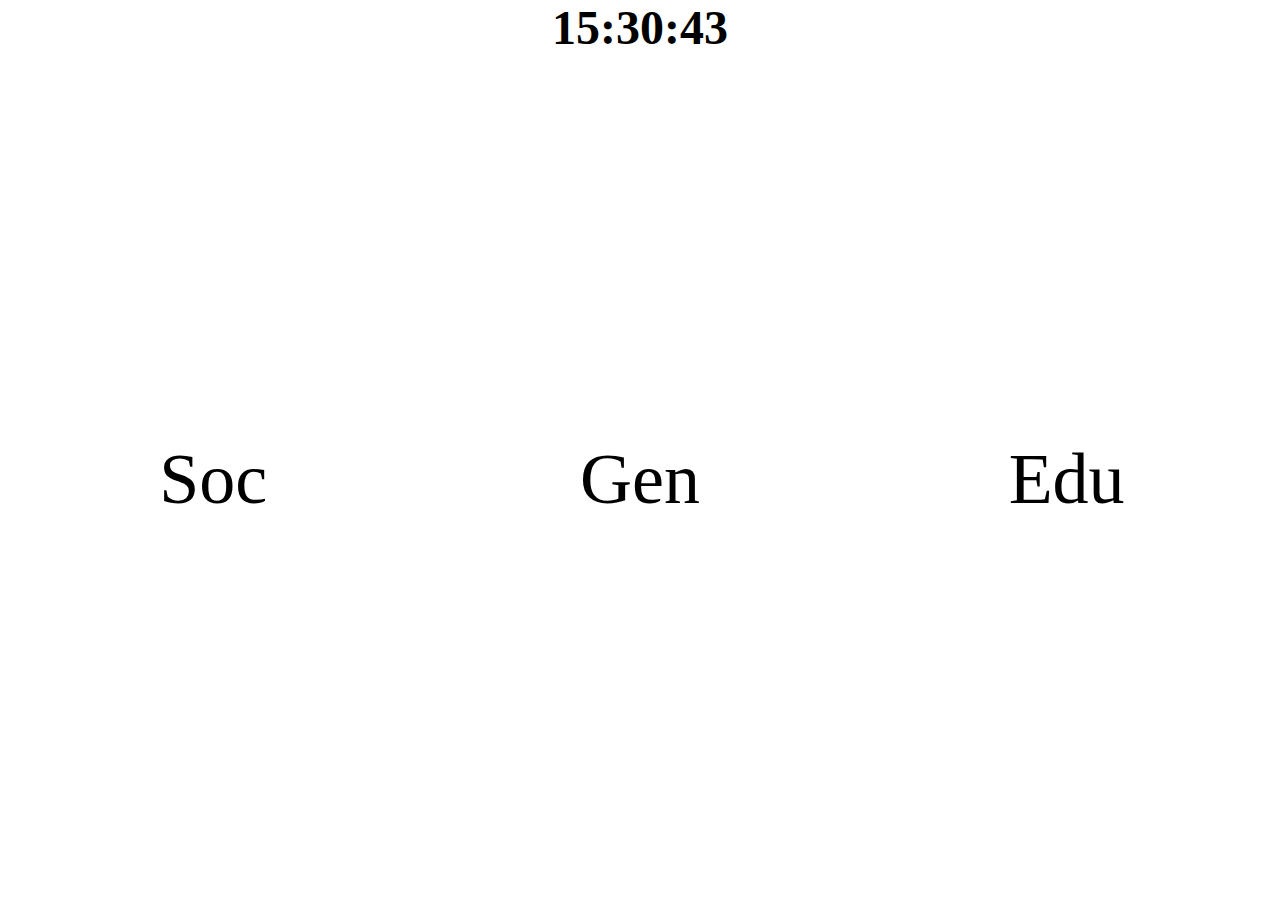
<file: start-3/index.html>
<!DOCTYPE html5>
<html lang="en">
    <head>
        <meta charset="utf-8"/>
        <title>START</title>
		<link rel="stylesheet" href="style.css"/>
		<script src="index.js"></script>
    </head>
	<body onload="init(); updateTime24h()">

		<div id="head">
			<h1 id="clock">Date: $</h1>
		</div>

		<div id="cont"> <!-- Main container -->
			<!-- Left -->
			<div id="l" class="sub" onmouseover="enL()" onmouseout="ret()">
				<div class="subsub">
					<h1>Soc</h1>
					<ul id="ll">
						<li><a href="https://github.com" target="_blank">Github</a></li>
						<li><a href="https://www.instagram.com" target="_blank">Instagram</a></li>
						<li><a href="https://twitter.com" target="_blank">Twitter</a></li>
						<li><a href="https://www.messenger.com" target="_blank">Messenger</a></li>
						<li><a href="https://boards.4chan.org/wg/" target="_blank">/wg/</a></li>
						<li><a href="https://boards.4chan.org/g/" target="_blank">/g/</a></li>
						<li><a href="https://boards.4chan.org/o/" target="_blank">/o/</a></li>
					</ul>
				</div>
			</div>

			<!-- Center -->
			<div id="c" class="sub" onmouseover="enC()" onmouseout="ret()">
				<div class="subsub">
					<h1>Gen</h1>
					<ul id="lc">
						<li><a href="https://www.youtube.com/" target="_black">Youtube</a></li>
						<li><a href="https://protonmail.com/" target="_black">Protonmail</a></li>
						<li><a href="https://mail.google.com/mail/u/0/#inbox" target="_black">Gmail</a></li>
						<li><a href="https://vrv.co/" target="_black">VRV</a></li>
						<li><a href="https://animeheaven.ru/" target="_black">Anime Heaven</a></li>
					</ul>
				</div>
			</div>

			<!-- Right -->
			<div id="r" class="sub" onmouseover="enR()" onmouseout="ret()">
				<div class="subsub">
					<h1>Edu</h1>
					<ul id="lr">
						<li><a href="https://drive.google.com/drive/u/0/my-drive" target="_blank">Drive</a></li>
						<li><a href="https://docs.google.com/document/u/0/" target="_blank">Docs</a></li>
						<li><a href="https://greenek12.instructure.com/login/ldap" target="_blank">Canvas</a></li>
						<li><a href="https://www.w3schools.com/" target="_blank">W3Schools</a></li>
						<li><a href="https://www.khanacademy.org" target="_black">khanacademy</a></li>
					</ul>
				</div>
			</div>
		</div-->


    </body>
</html>
</file>
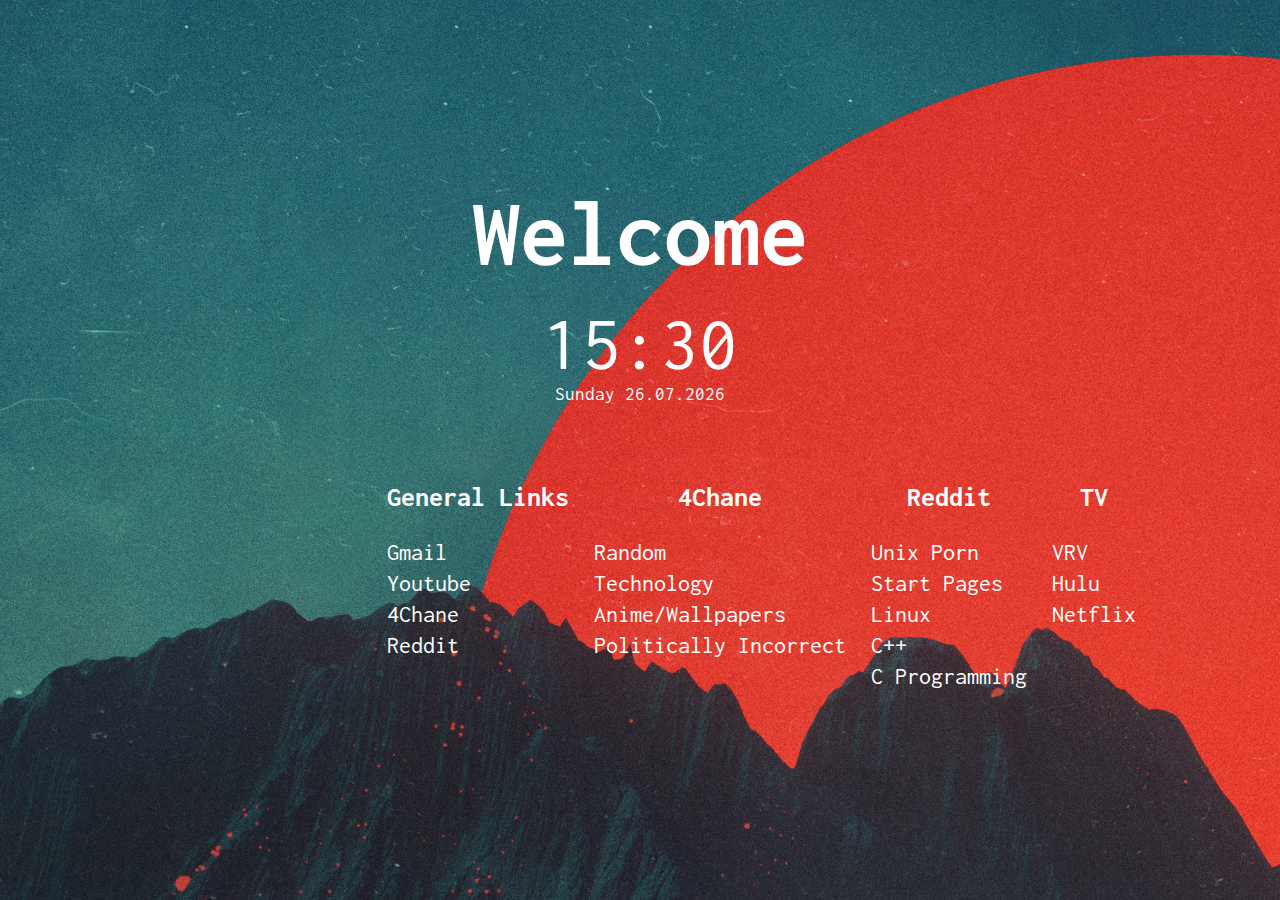
<file: start-0/main.html>
<!DOCTYPE HTML>
<html>
    <head>        
        <title>Start</title>
        <link rel="stylesheet" type="text/css" href="main.css">
        <link href="https://fonts.googleapis.com/css?family=Inconsolata&display=swap" rel="stylesheet">
        
        
        
        </head>
    
        <body>
            
        
            <div id=headerbullshit>
                <a href="https://google.com" target="_blank"><h1 style="padding: 0; margin: 0;">Welcome</h1></a>             
            </div>
            
            <div id=datetime>
                <p style="font-size: 400%"><span id="time"></span></p>
                <p><span id="weekday"></span> <span id="date"></span></p>
                    
                <script>
                    var dt = new Date();

                    document.getElementById("date").innerHTML = (("0"+dt.getDate()).slice(-2)) +"."+ (("0"+(dt.getMonth()+1)).slice(-2)) +"."+ (dt.getFullYear());
                    document.getElementById("time").innerHTML = (("0"+dt.getHours()).slice(-2)) +":"+ (("0"+dt.getMinutes()).slice(-2));

                    var weekday = new Array(7);
                    weekday[0] = "Sunday";
                    weekday[1] = "Monday";
                    weekday[2] = "Tuesday";
                    weekday[3] = "Wednesday";
                    weekday[4] = "Thursday";
                    weekday[5] = "Friday";
                    weekday[6] = "Saturday";

                    var wd = weekday[dt.getDay()];

                    document.getElementById("weekday").innerHTML = wd;
                </script>
            </div>
        
            <div id=links>
                <div id=general>
                    <h3>General Links</h3>
					<a href="https://gmail.com" target="_blank"><p>Gmail</p></a>
                    <a href="https://youtube.com" target="_blank"><p>Youtube</p></a> 
                    <a href="http://4chan.org" target="_blank"><p>4Chane</p></a>
                    <a href="https://reddit.com" target="_blank"><p>Reddit</p></a>
                </div>
                <div id=fchan>
                    <h3>4Chane</h3>
                    <a href="http://4chan.org/b" target="_blank"><p>Random</p></a>
                    <a href="http://4chan.org/g" target="_blank"><p>Technology</p></a>
                    <a href="http://4chan.org/w" target="_blank"><p>Anime/Wallpapers</p></a>
                    <a href="http://4chan.org/pol" target="_blank"><p>Politically Incorrect</p></a>
                </div>
                <div id=reddit>
                    <h3>Reddit</h3>
                    <a href="https://reddit.com/r/unixporn" target="_blank"><p>Unix Porn</p></a>
                    <a href="https://reddit.com/r/startpages" target="_blank"><p>Start Pages</p></a>
                    <a href="https://reddit.com/r/linux" target="_blank"><p>Linux</p></a>
                    <a href="https://reddit.com/r/cpp" target="_blank"><p>C++</p></a>
                    <a href="https://reddit.com/r/c_programming" target="_blank"><p>C Programming</p></a>
                </div>
                <div id=tv>
                    <h3>TV</h3>
                    <a href="https://vrv.co" target="_blank"><p>VRV</p></a>
                    <a href="https://hulu.com" target="_blank"><p>Hulu</p></a>
                    <a href="https://netflix.com" target="_blank"><p>Netflix</p></a>
                    
                </div>
                

            </div>
        </body>
</html>
</file>
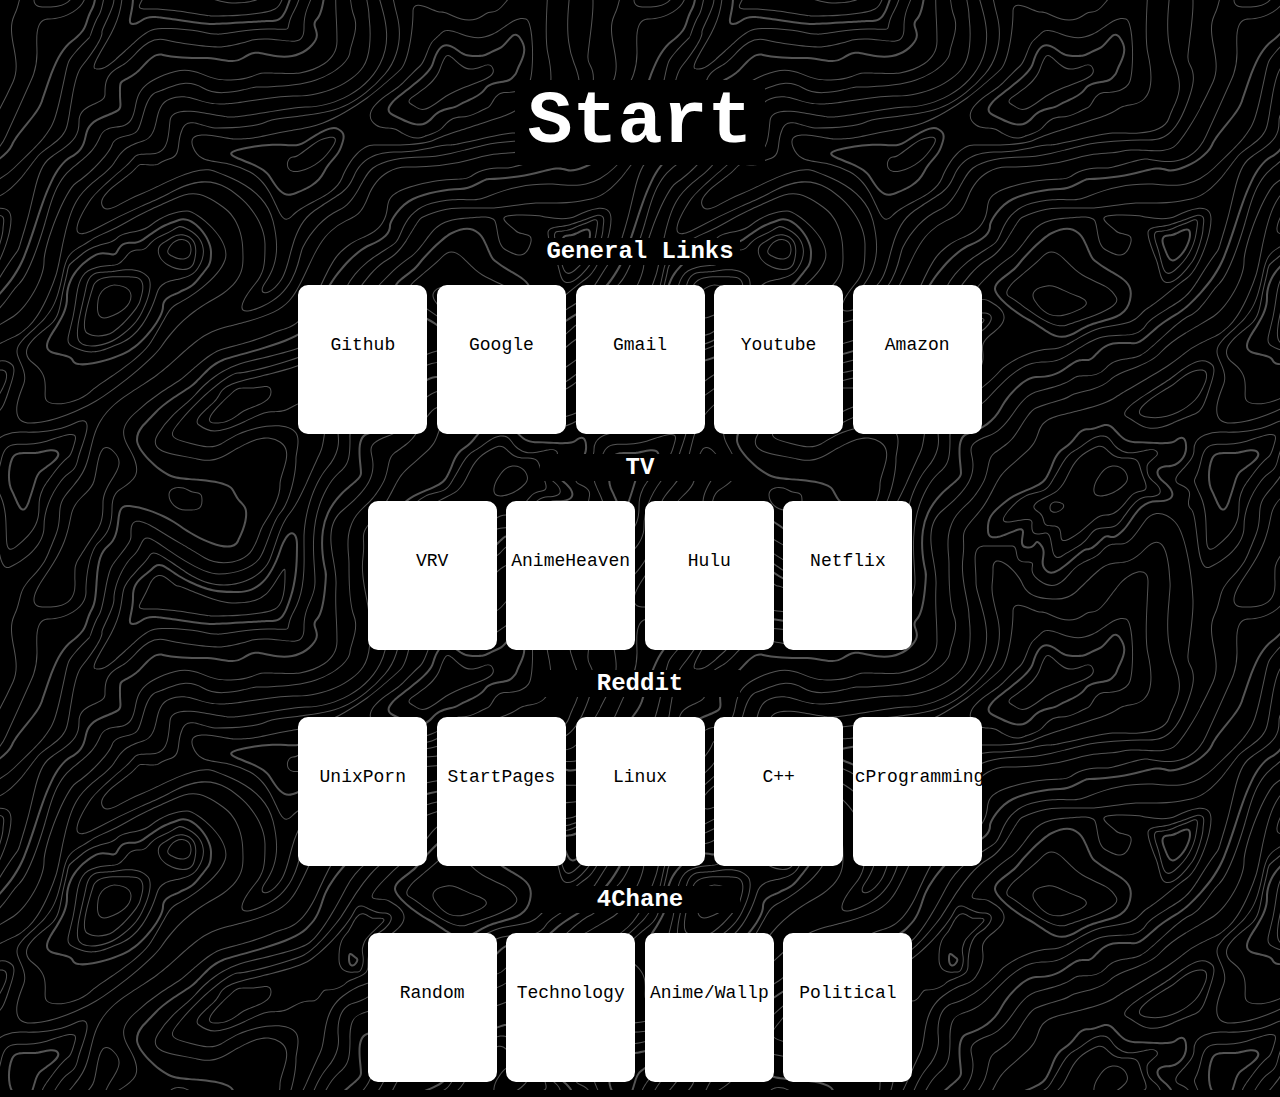
<file: start-1/main.html>
<!DOCTYPE HTML5>
<head>

	<title>Start</title>
	<link rel="stylesheet" type="text/css" href="main.css">
	
</head>

<body>
	<div id=header style="text-align: center; color: white;">
	
		<h1>Start</h1>
	
	</div>
	
	<!-- body div -->
	<div id=body style="color: white;padding-top: 1%;text-align: center;">
		<div id=links>
			
			<h2>General Links</h2>
			<a href="https://www.github.com" target="_blank"><p>Github</p></a>
			<a href="https://www.google.com" target="_blank"><p>Google</p></a>
			<a href="https://www.gmail.com" target="_blank"><p>Gmail</p></a>
			<a href="https://www.youtube.com" target="_blank"><p>Youtube</p></a>	
			<a href="https://amazon.com" target="_blank"><p>Amazon</p></a>
			
			<h2>TV</h2>
			<a href="https://www.vrv.co" target="_blank"><p>VRV</p></a>
			<a href="https://animeheaven.ru" target="_blank"><p>AnimeHeaven</p></a>
			<a href="https://www.hulu.com" target="_blank"><p>Hulu</p></a>
			<a href="https://netflix.com" target="_blank"><p>Netflix</p></a>
			
			<h2>Reddit</h2>
			<a href="https://www.reddit.com/r/unixporn" target="_blank"><p>UnixPorn</p></a>
			<a href="https://www.reddit.com/r/startpages" target="_blank"><p>StartPages</p></a>
			<a href="https://www.reddit.com/r/linux" target="_blank"><p>Linux</p></a>
			<a href="https://www.reddit.com/r/cpp" target="_blank"><p>C++</p></a>
			<a href="https://www.reddit.com/r/c_programming" target="_blank"><p>cProgramming</p></a>
			
			<h2>4Chane</h2>
			<a href="http://www.4chan.org/b" target="_blank"><p>Random</p></a>
			<a href="http://www.4chan.org/g" target="_blank"><p>Technology</p></a>
			<a href="http://www.4chan.org/w" target="_blank"><p>Anime/Wallp</p></a>
			<a href="http://www.4chan.org/pol" target="_blank"><p>Political</p></a>
			
		
		</div>

		
	</div>

<body>
</file>
<file: start-3/style.css>
html, body {
	max-width: 100%;
  overflow-x: hidden;
}

body {
	padding:0;
	margin:0;
	background-color:#ebebeb;
}

h1 {
	font-size: 48px;
}

a {
	text-decoration:none;
	color:black;
} a:hover {text-decoration:underline;}

#head {
	height:6.5%;
	line-height:inherit;
	background-color:white;
	text-align:center;
}
#head > h1 {
	line-height:inherit;
	margin:0 auto 0 auto;
}
#cont {
	width:100%;
	height:93.5%;

	text-align:center;

	display:flex;
	flex-direction:row;

}

.sub {
	background-color:white;
	width:33.33333%;
	transition: width 500ms;
	display:flex;
}
.subsub {
	margin:auto;
}

.subsub h1 {
	font-weight: normal;
	font-size:4.5em;
} .subsub a {
	font-size: 1.4em;
}

.subsub > ul {
	-webkit-animation: fadein 2s;
		-moz-animation: fadein 2s;
			animation: fadein 2s;
	transition:display 1s;
	grid-template-columns: 1fr 1fr 1fr 1fr 1fr;
	height:auto;
	display:none;
}

.subsub > ul > li {
	background-color:white;
	margin:2px;
	display:grid;
} .subsub > ul > li:hover { background-color:#a5a5a5;}

.subsub > ul > li > a {
	padding:40px 20px;
}
</file>
<file: start-0/main.css>
body {
    font-family: 'Inconsolata', monospace;
    color: White;
    background-image: url(Images/redsun.jpg);
}
a {
    color: white;
    text-decoration: none;
}


#headerbullshit h{
    margin: 0;
    padding: 0;
}
#headerbullshit {
    padding-top: 175px;
    padding-bottom: 20px;
    font-size: 300%;
    text-align: center;
}
#datetime p {
    padding: 0;
    margin: 0;
}
#datetime {
    text-align: center;
    font-size: 120%;
    padding-right: 0;
    padding-top: 0;
    padding-bottom: 20px;
}
#links {
    font-size: 150%;
    text-align: center;
    padding-top: 30px;    
    padding-left: 28%;
    
}
h3 {
    padding-top: 0;
}
#links p {
    text-align: left;
    padding: 0;
    padding-bottom:5px;
    margin: 0;
}
#general, #cheats, #fchan, #reddit, #tv {
    display: inline-grid;
    overflow:hidden;
    padding-top:50px; 
    padding: 0;
    padding-left:25px;
    margin:0;
    float:left;
}
</file>
<file: start-1/main.css>
body {
	
	font-family: 'Inconsolata', monospace;
	
	
	/* http://www.heropatterns.com/ pattern |  fill="%23636363" */
	
	background-color: #000000;
	
	/*background-image: url("data:image/svg+xml,%3Csvg width='40' height='40' viewBox='0 0 40 40' xmlns='http://www.w3.org/2000/svg'%3E%3Cpath d='M20 20.5V18H0v-2h20v-2H0v-2h20v-2H0V8h20V6H0V4h20V2H0V0h22v20h2V0h2v20h2V0h2v20h2V0h2v20h2V0h2v20h2v2H20v-1.5zM0 20h2v20H0V20zm4 0h2v20H4V20zm4 0h2v20H8V20zm4 0h2v20h-2V20zm4 0h2v20h-2V20zm4 4h20v2H20v-2zm0 4h20v2H20v-2zm0 4h20v2H20v-2zm0 4h20v2H20v-2z' fill='%23636363' fill-opacity='0.4' fill-rule='evenodd'/%3E%3C/svg%3E");	
	*/

	background-image: url("data:image/svg+xml,%3Csvg xmlns='http://www.w3.org/2000/svg' width='600' height='600' viewBox='0 0 600 600'%3E%3Cpath fill='%237e7e7e' fill-opacity='0.67' d='M600 325.1v-1.17c-6.5 3.83-13.06 7.64-14.68 8.64-10.6 6.56-18.57 12.56-24.68 19.09-5.58 5.95-12.44 10.06-22.42 14.15-1.45.6-2.96 1.2-4.83 1.9l-4.75 1.82c-9.78 3.75-14.8 6.27-18.98 10.1-4.23 3.88-9.65 6.6-16.77 8.84-1.95.6-3.99 1.17-6.47 1.8l-6.14 1.53c-5.29 1.35-8.3 2.37-10.54 3.78-3.08 1.92-6.63 3.26-12.74 5.03a384.1 384.1 0 0 1-4.82 1.36c-2.04.58-3.6 1.04-5.17 1.52a110.03 110.03 0 0 0-11.2 4.05c-2.7 1.15-5.5 3.93-8.78 8.4a157.68 157.68 0 0 0-6.15 9.2c-5.75 9.07-7.58 11.74-10.24 14.51a50.97 50.97 0 0 1-4.6 4.22c-2.33 1.9-10.39 7.54-11.81 8.74a14.68 14.68 0 0 0-3.67 4.15c-1.24 2.3-1.9 4.57-2.78 8.87-2.17 10.61-3.52 14.81-8.2 22.1-4.07 6.33-6.8 9.88-9.83 12.99-.47.48-.95.96-1.5 1.48l-3.75 3.56c-1.67 1.6-3.18 3.12-4.86 4.9a42.44 42.44 0 0 0-9.89 16.94c-2.5 8.13-2.72 15.47-1.76 27.22.47 5.82.51 6.36.51 8.18 0 10.51.12 17.53.63 25.78.24 4.05.56 7.8.97 11.22h.9c-1.13-9.58-1.5-21.83-1.5-37 0-1.86-.04-2.4-.52-8.26-.94-11.63-.72-18.87 1.73-26.85a41.44 41.44 0 0 1 9.65-16.55c1.67-1.76 3.18-3.27 4.83-4.85.63-.6 3.13-2.96 3.75-3.57a71.6 71.6 0 0 0 1.52-1.5c3.09-3.16 5.86-6.76 9.96-13.15 4.77-7.42 6.15-11.71 8.34-22.44.86-4.21 1.5-6.4 2.68-8.6.68-1.25 1.79-2.48 3.43-3.86 1.38-1.15 9.43-6.8 11.8-8.72 1.71-1.4 3.26-2.81 4.7-4.3 2.72-2.85 4.56-5.54 10.36-14.67a156.9 156.9 0 0 1 6.1-9.15c3.2-4.33 5.9-7.01 8.37-8.07 3.5-1.5 7.06-2.77 11.1-4.02a233.84 233.84 0 0 1 7.6-2.2l2.38-.67c6.19-1.79 9.81-3.16 12.98-5.15 2.14-1.33 5.08-2.33 10.27-3.65l6.14-1.53c2.5-.63 4.55-1.2 6.52-1.82 7.24-2.27 12.79-5.06 17.15-9.05 4.05-3.72 9-6.2 18.66-9.9l4.75-1.82c1.87-.72 3.39-1.31 4.85-1.91 10.1-4.15 17.07-8.32 22.76-14.4 6.05-6.45 13.95-12.4 24.49-18.92 1.56-.96 7.82-4.6 14.15-8.33v-64.58c-4 8.15-8.52 14.85-12.7 17.9-2.51 1.82-5.38 4.02-9.04 6.92a1063.87 1063.87 0 0 0-6.23 4.98l-1.27 1.02a2309.25 2309.25 0 0 1-4.87 3.9c-7.55 6-12.9 10.05-17.61 13.19-3.1 2.06-3.86 2.78-8.06 7.13-5.84 6.07-11.72 8.62-29.15 10.95-11.3 1.5-20.04 4.91-30.75 11.07-1.65.94-7.27 4.27-6.97 4.1-2.7 1.58-4.69 2.69-6.64 3.66-5.63 2.8-10.47 4.17-15.71 4.17-17.13 0-41.44 11.51-51.63 22.83-12.05 13.4-31.42 27.7-45.25 31.16-7.4 1.85-11.85 7.05-14.04 14.69-1.26 4.4-1.58 8.28-1.58 13.82 0 .82.01.98.24 3.63.45 5.18.35 8.72-.77 13.26-1.53 6.2-4.89 12.6-10.59 19.43-13.87 16.65-22.88 46.58-22.88 71.68 0 2.39.02 4.26.06 8.75.12 10.8.1 15.8-.22 21.95-.56 11.18-2.09 20.73-5 29.3h-1.05c2.94-8.56 4.49-18.12 5.05-29.35.31-6.13.34-11.1.22-21.9-.04-4.48-.06-6.36-.06-8.75 0-25.32 9.07-55.47 23.12-72.32 5.6-6.72 8.88-12.99 10.38-19.03 1.09-4.4 1.18-7.85.74-12.93-.23-2.7-.24-2.86-.24-3.72 0-5.62.32-9.57 1.62-14.1 2.28-7.95 6.97-13.44 14.76-15.39 13.6-3.4 32.82-17.59 44.75-30.84C409 360.14 433.58 348.5 451 348.5c5.07 0 9.77-1.33 15.26-4.07 1.93-.96 3.9-2.05 6.58-3.62-.3.18 5.33-3.16 6.98-4.11 10.82-6.21 19.66-9.67 31.11-11.2 17.23-2.3 22.9-4.75 28.57-10.64 4.25-4.41 5.04-5.16 8.22-7.28 4.68-3.11 10.01-7.14 17.55-13.14a1113.33 1113.33 0 0 0 4.86-3.89l1.28-1.02a4668.54 4668.54 0 0 1 6.23-4.98c3.67-2.9 6.55-5.12 9.07-6.95 4.37-3.19 9.16-10.56 13.29-19.4v66.9zm0-116.23c-.62.01-1.27.06-1.95.13-6.13.63-13.83 3.45-21.83 7.45-3.64 1.82-8.46 2.67-14.17 2.71-4.7.04-9.72-.47-14.73-1.33-1.7-.3-3.26-.61-4.67-.93a31.55 31.55 0 0 0-3.55-.57 273.4 273.4 0 0 0-16.66-.88c-10.42-.16-17.2.74-17.97 2.73-.38.97.6 2.55 3.03 4.87 1.01.97 2.22 2.03 4.04 3.55a1746.07 1746.07 0 0 0 4.79 4.02c1.39 1.2 3.1 1.92 5.5 2.5.7.16.86.2 2.64.54 3.53.7 5.03 1.25 6.15 2.63 1.41 1.76 1.4 4.54-.15 8.88-2.44 6.83-5.72 10.05-10.19 10.33-3.63.23-7.6-1.29-14.52-5.06-4.53-2.47-6.82-7.3-8.32-15.26-.17-.87-.32-1.78-.5-2.86l-.43-2.76c-1.05-6.58-1.9-9.2-3.73-10.11-.81-.4-1.59-.74-2.36-1-2.27-.77-4.6-1.02-8.1-.92-2.29.07-14.7 1-13.77.93-20.55 1.37-28.8 5.05-37.09 14.99a133.07 133.07 0 0 0-4.25 5.44l-2.3 3.09-2.51 3.32c-4.1 5.36-7.06 8.48-10.39 11.12-.65.52-1.33 1.04-2.13 1.62l-4.11 2.94a106.8 106.8 0 0 0-5.16 3.99c-4.55 3.74-9.74 8.6-16.25 15.38-8.25 8.58-11.78 13.54-11.7 15.95.07 1.65 1.64 2.11 6.79 2.38 1.61.09 2.15.12 2.98.2 2.95.24 5.09.73 6.81 1.68 7.48 4.15 11.63 7.26 13.95 11.58 3.3 6.15.8 12.88-8.89 20.26-8.28 6.3-11.1 10.37-11.31 14.96-.06 1.17 0 1.93.26 4.43.69 6.47.25 10.65-2.8 17.42a44.23 44.23 0 0 1-4.16 7.53c-2.82 3.97-5.47 5.74-10.6 7.69-.43.16-3.34 1.23-4.27 1.59-1.8.68-3.38 1.36-5.01 2.14-4.18 2-8.4 4.6-13.1 8.24-8.44 6.51-13.23 14.56-15.98 25.06-1.1 4.2-1.55 6.81-2.8 15.21-1.26 8.6-2.17 12.64-4.08 16.55-2.1 4.28-11.93 26.59-12.97 28.88a382.7 382.7 0 0 1-6.37 13.41c-4.07 8.11-7.61 14.07-10.73 17.81-5.38 6.46-8.98 14.37-13.77 28.42a810.14 810.14 0 0 0-1.89 5.6c-1.8 5.35-2.96 8.6-4.26 11.85-6.13 15.32-25.43 26.31-46.46 26.31-11.2 0-20.58-2.74-31.02-8.55-5.6-3.13-4.55-2.42-22.26-14.54-14.33-9.8-17.7-10.73-20.47-6.9-.37.5-1.81 2.74-1.83 2.77a52.24 52.24 0 0 1-4.94 5.9c-.73.79-5.52 5.87-6.97 7.45-2.38 2.6-4.3 4.81-5.98 6.93a45.6 45.6 0 0 0-5.08 7.66c-1.29 2.57-1.9 5.25-2.66 10.6a997.6 997.6 0 0 1-.46 3.18h-1l.47-3.32c.77-5.45 1.4-8.2 2.75-10.9a46.54 46.54 0 0 1 5.2-7.84c1.7-2.14 3.63-4.38 6.03-6.98 1.45-1.59 6.24-6.68 6.96-7.46a51.58 51.58 0 0 0 4.84-5.78s1.47-2.26 1.86-2.8c3.25-4.5 7.08-3.44 21.84 6.67 17.67 12.08 16.62 11.38 22.19 14.48 10.3 5.73 19.5 8.43 30.53 8.43 20.65 0 39.57-10.77 45.54-25.69a219.7 219.7 0 0 0 4.24-11.8 6752.32 6752.32 0 0 0 1.88-5.6c4.83-14.16 8.47-22.14 13.96-28.73 3.05-3.66 6.56-9.57 10.6-17.61 1.97-3.93 4.04-8.31 6.35-13.38 1.03-2.28 10.88-24.61 12.98-28.91 1.85-3.79 2.75-7.76 4-16.25 1.24-8.44 1.7-11.07 2.81-15.32 2.8-10.7 7.71-18.94 16.33-25.6a73.18 73.18 0 0 1 13.29-8.35c1.66-.8 3.27-1.48 5.08-2.18.94-.36 3.86-1.43 4.28-1.59 4.95-1.88 7.44-3.55 10.14-7.33 1.35-1.9 2.68-4.3 4.06-7.37 2.97-6.58 3.39-10.59 2.72-16.9a27.13 27.13 0 0 1-.27-4.58c.22-4.94 3.21-9.24 11.7-15.7 9.33-7.11 11.66-13.34 8.62-19-2.2-4.09-6.25-7.12-13.55-11.17-1.57-.88-3.6-1.33-6.42-1.57-.8-.07-1.34-.1-2.95-.19-5.77-.3-7.63-.85-7.72-3.34-.1-2.81 3.5-7.87 11.97-16.69 6.53-6.8 11.75-11.69 16.33-15.45 1.79-1.47 3.42-2.72 5.2-4.03l4.12-2.94c.79-.58 1.46-1.08 2.1-1.59 3.26-2.6 6.16-5.65 10.21-10.94a383.2 383.2 0 0 0 2.5-3.32l2.31-3.09c1.8-2.39 3.04-4 4.29-5.48 8.47-10.17 16.98-13.96 37.27-15.3-.44.02 12-.9 14.32-.98 3.62-.1 6.05.16 8.46.98.8.27 1.62.62 2.47 1.04 2.27 1.14 3.17 3.87 4.27 10.85l.44 2.76c.17 1.07.33 1.97.5 2.83 1.44 7.69 3.62 12.29 7.8 14.57 6.76 3.68 10.6 5.15 13.99 4.94 4-.25 6.99-3.17 9.3-9.67 1.45-4.04 1.46-6.49.32-7.92-.9-1.12-2.28-1.62-5.57-2.27a55.8 55.8 0 0 1-2.67-.55c-2.54-.6-4.39-1.4-5.93-2.71a252.63 252.63 0 0 0-4.78-4.01 84.35 84.35 0 0 1-4.08-3.6c-2.73-2.6-3.86-4.43-3.28-5.95 1.02-2.64 7.82-3.54 18.93-3.37a230.56 230.56 0 0 1 16.73.88c2.76.39 3.2.49 3.68.6 1.4.3 2.95.62 4.62.91a82.9 82.9 0 0 0 14.56 1.32c5.56-.04 10.24-.86 13.73-2.6 8.1-4.05 15.89-6.9 22.17-7.56.7-.07 1.4-.11 2.05-.13v1zm0-100.94v1.5c-8.62 16.05-17.27 29.55-23.65 35.92-3.19 3.2-7.62 4.9-13.54 5.56-4.45.48-8.28.4-19.18-.2-9.91-.55-15.32-.44-20.52.78a84.05 84.05 0 0 1-15 2.11l-2.25.14c-12.49.75-19.37 1.78-32.72 5.74-4.5 1.33-9.27 2.49-14.3 3.48a246.27 246.27 0 0 1-32.6 3.97c-7.56.45-13.21.57-20.24.57-5.4 0-11.9 1.61-18 5.18-8.3 4.87-15.06 12.87-19.53 24.5a68.57 68.57 0 0 1-4.56 9.8c-3.6 6.2-6.92 8.99-13.38 12.18l-4.03 1.96a64.48 64.48 0 0 0-15.16 10.25c-8.2 7.33-13.72 16.63-22.54 35.6l-2.08 4.49c-7.3 15.7-11.5 23.3-17.35 29.87-7.7 8.66-20.25 14.42-40.31 20.08-4.37 1.23-19.04 5.08-19.24 5.13-6.92 1.87-11.68 3.34-15.63 4.92-10.55 4.22-18.71 10.52-36.38 26.52l-1.7 1.54c-8.58 7.76-13.41 11.9-18.81 15.88-3.95 2.9-8 5.67-12.97 8.91-2.06 1.34-10.3 6.6-12.33 7.94-11.52 7.5-18.53 13.04-24.62 20.08a62.01 62.01 0 0 0-6.44 8.85c-4.13 6.91-6.27 13.15-9.2 25.11l-1.54 6.26c-.6 2.45-1.15 4.54-1.72 6.58-2.97 10.7-6.9 17.36-14.78 26.91L69.6 491a148.51 148.51 0 0 0-4.19 5.3 23.9 23.9 0 0 0-3.44 6.28c-1.16 3.23-1.52 5.9-1.87 11.94-.58 10.05-1.42 15.04-4.63 22.67-1.57 3.72-5.66 14.02-6.41 15.8a73.46 73.46 0 0 1-3.57 7.4c-2.88 5.14-6.71 10.12-13.12 16.95-5.96 6.36-8.87 10.9-10.61 16a56.88 56.88 0 0 0-1.38 4.82l-.46 1.84h-1.03l.52-2.08c.52-2.09.92-3.49 1.4-4.9 1.8-5.25 4.78-9.9 10.84-16.36 6.35-6.78 10.13-11.7 12.97-16.77a72.5 72.5 0 0 0 3.52-7.29c.75-1.76 4.84-12.06 6.4-15.8 3.17-7.5 3.99-12.4 4.56-22.33.35-6.14.72-8.88 1.93-12.23a24.9 24.9 0 0 1 3.58-6.54c1.27-1.7 2.6-3.37 4.22-5.34l4.11-4.95c7.8-9.46 11.66-16 14.59-26.54.56-2.04 1.1-4.12 1.71-6.56l1.53-6.26c2.96-12.04 5.13-18.36 9.32-25.39 1.84-3.08 4-6.05 6.54-8.99 6.17-7.12 13.24-12.7 24.83-20.26 2.05-1.33 10.28-6.6 12.33-7.94 4.96-3.22 9-5.98 12.92-8.87 5.37-3.95 10.19-8.08 18.74-15.82l1.7-1.54c17.76-16.09 25.98-22.43 36.67-26.7 4-1.6 8.8-3.09 15.75-4.96.21-.06 14.87-3.9 19.22-5.13 19.9-5.61 32.32-11.31 39.85-19.78 5.76-6.48 9.93-14.02 17.18-29.64l2.09-4.5c8.87-19.07 14.44-28.46 22.77-35.9a65.48 65.48 0 0 1 15.38-10.4l4.04-1.97c6.3-3.1 9.47-5.77 12.96-11.77a67.6 67.6 0 0 0 4.48-9.67c4.56-11.84 11.47-20.02 19.97-25 6.25-3.66 12.93-5.32 18.5-5.32 7.01 0 12.65-.12 20.17-.57a245.3 245.3 0 0 0 32.47-3.96c5-.98 9.75-2.13 14.22-3.45 13.43-3.98 20.38-5.02 32.94-5.78l2.24-.14c5.76-.37 9.8-.9 14.85-2.09 5.31-1.25 10.79-1.35 22.6-.7 9.04.5 12.84.58 17.21.1 5.71-.62 9.94-2.26 12.95-5.26 6.44-6.45 15.3-20.37 24.35-36.72zm0 450.21c-1.28-4.6-2.2-10.55-3.33-20.25l-.24-2.04-.23-2.03c-1.82-15.7-3.07-21.98-5.55-24.47-2.46-2.46-3.04-5.03-2.52-8.64.1-.6.18-1.1.39-2.15.69-3.54.77-5.04.08-6.84-.91-2.38-3.31-4.41-7.79-6.26-5.08-2.09-6.52-4.84-4.89-8.44.66-1.45 1.79-3.02 3.52-5.01 1.04-1.2 5.48-5.96 5.08-5.53 6.15-6.7 8.98-11.34 8.98-16.48a15.2 15.2 0 0 1 6.5-12.89v1.26a14.17 14.17 0 0 0-5.5 11.63c0 5.47-2.93 10.29-9.24 17.16.38-.42-4.04 4.33-5.07 5.5-1.67 1.93-2.75 3.43-3.36 4.77-1.37 3.04-.23 5.22 4.36 7.1 4.71 1.95 7.32 4.16 8.34 6.83.78 2.04.7 3.67-.03 7.4-.2 1.03-.3 1.51-.38 2.09-.48 3.33.03 5.59 2.23 7.8 2.74 2.74 3.98 8.96 5.84 25.06l.24 2.03.23 2.04c.82 7.01 1.53 12.06 2.34 16.03v4.33zm0-62.16c-1.4-3.13-4.43-9.9-4.95-11.17-1.02-2.53-1.25-3.8-.91-5.18.2-.84 2.05-4.68 2.32-5.33a70.79 70.79 0 0 0 3.54-11.2v3.99a62.82 62.82 0 0 1-2.62 7.6c-.31.75-2.09 4.46-2.27 5.18-.28 1.12-.08 2.22.87 4.57.41 1.02 2.5 5.7 4.02 9.09v2.45zm0-85.09c-1.65 1.66-3.66 2.9-6.4 4.13-.25.1-13.97 5.47-20.4 8.43-9.35 4.32-16.7 5.9-23.03 5.25-5.08-.53-9.02-2.25-14.77-5.92l-3.2-2.07a77.4 77.4 0 0 0-5.44-3.27c-4.05-2.18-3.25-5.8 1.47-10.47 3.71-3.68 9.6-7.93 18.73-13.8l4.46-2.82c17.95-11.33 18.22-11.5 22.27-14.74 11.25-9 19.69-14.02 26.31-15.1v1.02c-6.37 1.1-14.62 6-25.69 14.86-4.1 3.28-4.34 3.44-22.36 14.8a652.4 652.4 0 0 0-4.45 2.83c-9.07 5.83-14.92 10.05-18.57 13.66-4.31 4.28-4.95 7.13-1.7 8.88 1.7.91 3.29 1.88 5.5 3.3l3.2 2.08c5.64 3.59 9.45 5.25 14.34 5.76 6.13.64 13.32-.9 22.52-5.15 6.46-2.98 20.18-8.35 20.4-8.44 3.04-1.37 5.1-2.71 6.81-4.69v1.47zm0-41.37v1c-6.56.26-12.11 3.13-19.71 9.08l-4.63 3.68a51.87 51.87 0 0 1-4.4 3.14c-.82.52-5.51 3.33-6.22 3.76-3.31 2-6.15 3.8-8.87 5.6a112.61 112.61 0 0 0-8.16 5.92c-4.61 3.72-7.4 6.9-7.97 9.35-.63 2.67 1.48 4.53 7.05 5.46 10.7 1.78 20.92-.05 30.45-4.65a61.96 61.96 0 0 0 17.1-12.2 41.8 41.8 0 0 0 5.36-7.42v1.92a38.94 38.94 0 0 1-4.64 6.19 62.95 62.95 0 0 1-17.39 12.41c-9.7 4.68-20.13 6.55-31.05 4.73-6.06-1-8.65-3.29-7.85-6.67.64-2.74 3.53-6.05 8.31-9.9 2.35-1.9 5.1-3.88 8.24-5.97 2.73-1.82 5.58-3.61 8.9-5.62.72-.44 5.4-3.24 6.22-3.75 1.26-.8 2.6-1.76 4.3-3.09.8-.62 3.9-3.1 4.63-3.67 7.77-6.1 13.49-9.04 20.33-9.3zm0-154.6v1c-1.75-.24-4.3.23-7.82 1.55-10.01 3.75-13.8 5.07-19.15 6.76-1.78.56-2.63.83-3.87 1.24-1.48.5-3.16.76-6.74 1.16a1550.34 1550.34 0 0 0-2.64.3c-7.8.94-11.28 2.47-11.28 6.07 0 4.45 2.89 13.18 7.96 25.81a57.34 57.34 0 0 1 2.33 7.6 258.32 258.32 0 0 1 .84 3.46c1.86 7.62 3.17 10.71 5.56 11.67 2.21.88 4.7.6 7.47-.72 3.48-1.69 7.22-4.94 11.2-9.47 1.52-1.7 2.97-3.49 4.59-5.57l3.16-4.1c2.59-3.23 6.07-12.21 8.39-20.23v3.45c-2.29 7.2-5.27 14.5-7.61 17.41-.44.55-2.67 3.46-3.15 4.09-1.63 2.1-3.1 3.9-4.62 5.62-4.08 4.61-7.9 7.94-11.53 9.7-2.99 1.44-5.77 1.75-8.28.74-2.84-1.13-4.2-4.34-6.15-12.35a2097.48 2097.48 0 0 1-.84-3.46c-.8-3.2-1.47-5.45-2.28-7.46-5.14-12.8-8.04-21.55-8.04-26.19 0-4.37 3.84-6.06 12.16-7.07a160.9 160.9 0 0 1 2.65-.3c3.5-.39 5.15-.64 6.53-1.1 1.26-.42 2.1-.7 3.88-1.26 5.34-1.68 9.11-3 19.1-6.74 3.53-1.32 6.22-1.84 8.18-1.61zM0 292c10.13-11.31 18.13-23.2 23.07-35.39 3.3-8.14 6.09-16.12 10.81-30.55l1.59-4.84c6.53-19.94 10.11-29.82 14.77-39.56 6.07-12.72 12.55-21.18 20.27-25.54 6.66-3.76 10.2-7.86 12.22-13.15a46.6 46.6 0 0 0 1.86-6.58c1.23-5.2 2.05-7.59 3.93-10.36 2.45-3.62 6.27-6.53 12.1-8.96 15.78-6.58 16.73-7.04 18.05-9.01.65-.98.83-2.15.74-4.51-.03-.73-.23-3.82-.24-4A93.8 93.8 0 0 1 119 94c0-10.04.18-11.37 2.37-13.15.52-.42 1.13-.8 2.07-1.3.27-.14 2.18-1.12 2.84-1.48a68.4 68.4 0 0 0 9.12-5.87c2.06-1.54 2.64-2.14 8.01-7.93 3.78-4.09 6.21-6.36 8.96-8.12 3.64-2.33 7.2-3.12 10.9-2.11 4.4 1.2 10.81 2 18.78 2.46 6.9.4 12.9.5 21.95.5 4.87 0 8.97.47 15.4 1.57 7.77 1.33 9.3 1.54 12.38 1.54 4.05 0 7.43-.88 10.68-2.95 5.06-3.22 8.11-4.67 11.2-5.2 3.62-.64 4.77-.46 16.55 2.06 17.26 3.7 30.85 1.36 41.06-9.7 5.1-5.53 5.48-8.9 3.48-14.8-.83-2.42-1.03-3.1-1.17-4.3-.29-2.52.5-4.71 2.71-6.93 2.65-2.65 4.72-9.17 6.22-18.29h2.03c-1.56 9.71-3.77 16.65-6.83 19.7-1.79 1.8-2.36 3.39-2.14 5.28.11 1 .3 1.63 1.07 3.9 2.22 6.53 1.76 10.66-3.9 16.8-10.77 11.66-25.07 14.13-42.95 10.3-11.42-2.45-12.55-2.62-15.78-2.06-2.77.48-5.62 1.84-10.47 4.92a20.93 20.93 0 0 1-11.76 3.27c-3.25 0-4.81-.22-12.73-1.57C212.74 59.46 208.73 59 204 59c-9.1 0-15.11-.1-22.07-.5-8.09-.47-14.62-1.29-19.2-2.54-5.62-1.53-10.17 1.38-17.85 9.66-5.5 5.94-6.08 6.53-8.28 8.18a70.38 70.38 0 0 1-9.38 6.03c-.68.37-2.58 1.35-2.84 1.49-.84.44-1.35.76-1.75 1.08C121.16 83.6 121 84.8 121 94c0 1.85.06 3.54.17 5.44 0 .17.2 3.28.24 4.03.1 2.75-.13 4.29-1.08 5.71-1.67 2.5-2.27 2.8-18.95 9.74-5.48 2.29-8.99 4.96-11.2 8.24-1.71 2.51-2.47 4.73-3.64 9.7-.83 3.5-1.21 4.92-1.94 6.83-2.18 5.73-6.05 10.19-13.1 14.18-7.3 4.12-13.55 12.28-19.46 24.66-4.6 9.64-8.17 19.46-14.67 39.32l-1.58 4.84c-4.75 14.47-7.54 22.48-10.86 30.69-5.28 13.01-13.95 25.65-24.93 37.6v-2.97zm0 78v-.5l1-.01c6.32 0 7.47 5.2 4.6 13.36a60.36 60.36 0 0 1-5.6 11.3v-1.92a57.76 57.76 0 0 0 4.65-9.72c2.69-7.6 1.71-12.02-3.65-12.02-.34 0-.67 0-1 .02v-46.59a340.96 340.96 0 0 0 13.71-8.34c13.66-9.46 29.79-37.6 29.79-53.59 0-18.1 21.57-72.64 32.23-79.42 12.71-8.09 32.24-27.96 35.8-37.75 1.93-5.3 5.5-7.27 14.42-9.37 6.15-1.44 8.64-2.42 10.67-4.79 1.5-1.74 2.72-4.79 4.33-10.3.23-.78 1.9-6.68 2.43-8.46 3.62-12.08 7.3-18.49 13.47-20.39 2.5-.76 3.03-.98 9.74-3.7 7.49-3.03 11.97-4.43 17.12-4.92 6.75-.65 13.13.75 19.55 4.67 5.43 3.32 12.19 4.72 20.17 4.56 6.03-.12 12.2-1.07 19.83-2.8 1.82-.4 7.38-1.74 8.26-1.94 2.69-.6 4.34-.89 5.48-.89 4.97 0 8.93-.05 14.2-.27 7.9-.32 15.56-.92 22.75-1.88 8.5-1.14 15.9-2.73 21.88-4.82 18.9-6.62 32.64-18.3 33.67-27.59.29-2.56.4-2.96 2.79-11.11 2.33-7.95 3.21-12.93 2.72-18.23-.2-2.24-.69-4.38-1.48-6.42-1.5-3.92-2.63-9.4-3.43-16.18h.9c.77 6.47 1.89 11.72 3.47 15.82a24.93 24.93 0 0 1 1.54 6.69c.5 5.46-.4 10.54-2.77 18.6-2.36 8.06-2.47 8.47-2.74 10.95-1.09 9.75-15.1 21.68-34.33 28.41-6.06 2.12-13.52 3.72-22.09 4.87-7.22.96-14.92 1.57-22.83 1.89-5.3.21-9.27.27-14.25.27-1.04 0-2.64.27-5.26.87-.87.2-6.43 1.53-8.26 1.94-7.68 1.73-13.92 2.7-20.03 2.82-8.15.17-15.1-1.27-20.71-4.7-6.23-3.81-12.4-5.16-18.93-4.54-5.04.48-9.44 1.86-16.84 4.86-6.75 2.74-7.29 2.95-9.82 3.73-5.73 1.76-9.28 7.96-12.81 19.72-.53 1.77-2.2 7.66-2.43 8.46-1.66 5.65-2.91 8.78-4.53 10.67-2.22 2.58-4.84 3.62-12.01 5.3-7.8 1.83-11.13 3.66-12.9 8.54-3.65 10.04-23.32 30.06-36.2 38.25C65.94 190 44.5 244.2 44.5 262c0 16.34-16.3 44.78-30.22 54.41-2.14 1.48-8.24 5.12-14.28 8.68v-1.16 46.09zm0-173.7v-1.11c7.42-3.82 14.55-10.23 21.84-18.98 3.8-4.56 14.21-18.78 15.79-20.55 1.8-2.04 4.06-3.96 7.42-6.45 1.08-.8 4.92-3.57 5.49-3.99 9.36-6.85 14-11.96 15.98-19.36.8-2.98 1.54-6.78 2.46-12.3.23-1.44 2-12.46 2.56-15.79 2.87-16.77 5.73-26.79 10.07-32.1C92.46 52.43 101.5 38.13 101.5 33c0-2.54.34-3.35 6.05-15.71.68-1.49 1.25-2.74 1.77-3.93 2.5-5.75 3.9-10.04 4.14-13.36h1c-.23 3.48-1.66 7.87-4.23 13.76-.52 1.2-1.09 2.45-1.78 3.95-5.54 12.01-5.95 12.99-5.95 15.29 0 5.47-9.09 19.84-20.11 33.31-4.2 5.12-7.03 15.06-9.86 31.64-.57 3.33-2.33 14.33-2.57 15.78-.92 5.56-1.67 9.38-2.48 12.4-2.05 7.68-6.82 12.93-16.35 19.91l-5.49 3.98c-3.3 2.45-5.51 4.34-7.27 6.31-1.53 1.73-11.94 15.93-15.76 20.53-7.52 9.02-14.88 15.6-22.61 19.46zm0 361.83v-4.33c.48 2.36 1 4.35 1.6 6.15 2 6.03 4.6 8.26 8.19 6.59C28.76 557.69 43.5 542.4 43.5 527c0-16.2 6.37-31.99 17.1-46.3 1.88-2.5 3.66-4.4 5.53-6 .73-.62 1.45-1.18 2.3-1.8l2-1.43c3.68-2.68 5.32-5.28 7.08-12.59.75-3.07 1.38-5.02 4.2-13.26l.63-1.88c3.24-9.58 4.56-14.97 4.17-18.65-.48-4.43-3.8-5.23-11.3-1.64a81.12 81.12 0 0 1-9.15 3.7c-13.89 4.67-26.96 5.8-42.66 5.42l-1.95-.05-1.45-.02a39.8 39.8 0 0 0-15.05 2.96A21.81 21.81 0 0 0 0 438.37v-1.26a23.55 23.55 0 0 1 4.55-2.57 40.77 40.77 0 0 1 16.92-3.02l1.95.05c15.6.38 28.57-.75 42.32-5.37a80.12 80.12 0 0 0 9.04-3.65c8.04-3.84 12.16-2.85 12.72 2.43.42 3.89-.92 9.34-4.21 19.08l-.64 1.88c-2.8 8.2-3.43 10.15-4.16 13.18-1.82 7.52-3.59 10.34-7.47 13.16l-2 1.43c-.84.6-1.54 1.15-2.25 1.75a35.45 35.45 0 0 0-5.37 5.84c-10.61 14.15-16.9 29.74-16.9 45.7 0 15.88-15 31.45-34.29 40.45-4.3 2.01-7.39-.66-9.56-7.18-.23-.68-.44-1.39-.65-2.13zm0-62.16v-2.45l1.46 3.27c2.1 4.8 3.46 10.33 4.26 16.77.66 5.3.84 9.3 1.04 18.5.2 9.32.5 12.75 1.63 15.05 1.28 2.6 3.67 2.35 8.29-1.5 17.14-14.3 21.82-22.9 21.82-38.62 0-7.17 1.1-12.39 3.7-17.68 2.27-4.67 3.65-6.62 13.4-19.62a69.8 69.8 0 0 1 7.6-8.79 44.76 44.76 0 0 1 3.54-3.06c.38-.3.64-.52.89-.74a10.47 10.47 0 0 0 2.63-3.32 35.78 35.78 0 0 0 2.26-5.94l.37-1.2.36-1.15c.29-.91.48-1.55.66-2.16.45-1.53.74-2.68.91-3.66.38-2.2.12-3.49-.85-4.15-2.35-1.61-9.28-.24-23.8 4.94-9.54 3.4-16.12 4.17-27.85 4.26-7.71.06-10.43.4-13.25 2.12-3.48 2.12-5.84 6.4-7.58 14.26-.5 2.2-.99 4.19-1.49 5.98v-3.98l.51-2.22c1.8-8.1 4.28-12.6 8.04-14.9 3.04-1.85 5.86-2.2 13.77-2.26 11.61-.09 18.1-.84 27.51-4.2 14.93-5.32 21.95-6.71 24.7-4.83 1.38.94 1.71 2.6 1.28 5.15a33.69 33.69 0 0 1-.94 3.78l-.66 2.17-.36 1.15-.37 1.2a36.64 36.64 0 0 1-2.33 6.1c-.8 1.53-1.61 2.52-2.86 3.61l-.92.77-1.02.83c-.9.74-1.65 1.4-2.47 2.18a68.84 68.84 0 0 0-7.48 8.66c-9.7 12.93-11.07 14.87-13.31 19.46-2.52 5.15-3.59 10.22-3.59 17.24 0 16.04-4.82 24.91-22.18 39.38-5.04 4.2-8.18 4.55-9.83 1.18-1.22-2.5-1.52-5.94-1.73-15.47-.2-9.16-.38-13.15-1.03-18.4-.79-6.34-2.12-11.8-4.19-16.49L0 495.98zM379.27 0h1.04l1.5 5.26c3.28 11.56 4.89 19.33 5.26 27.8.49 11.01-1.52 21.26-6.63 31.17-7.8 15.13-20.47 26.5-36.22 34.1-12.38 5.96-26.12 9.17-36.22 9.17-6.84 0-17.24 1.38-37.27 4.62l-2.27.37c-24.5 3.99-31.65 5-37.46 5-3.49 0-4.08-.08-19.54-2.8-3.56-.64-6.32-1.1-9-1.5-20.23-2.96-31-1.2-31.96 7.86-.1.85-.18 1.72-.29 2.81l-.27 2.73c-1.1 10.9-2.02 15.73-4.31 19.96-2.9 5.34-7.77 7.95-15.63 7.95-10.2 0-12.92.6-15.5 3.17.52-.51-5.03 5.85-8.16 8.7-2.75 2.5-14.32 12.55-15.77 13.83a341.27 341.27 0 0 0-6.54 5.92c-6.97 6.49-11.81 11.76-14.6 16.15-5.92 9.3-10.48 18.04-11.69 24.08-1.66 8.3 3.67 9.54 19.02 1.21a626.23 626.23 0 0 1 44.54-21.9c3.5-1.56 14.04-6.2 15.68-6.95 5.05-2.25 8.3-3.8 10.78-5.15l1.95-1.07 2.18-1.18c1.76-.94 3.38-1.76 5-2.55 18.1-8.72 34.48-10.46 50.33-1.2 22.89 13.34 38.28 37.02 38.28 56.44 0 19.12-.73 25.13-5.18 33.2a45.32 45.32 0 0 1-4.94 7.12c-6.47 7.77-11.81 16.2-12.76 21.27-1.2 6.34 4.69 7.03 20.17-.05 13.31-6.08 22.4-14.95 28.5-26.32a80.51 80.51 0 0 0 6.1-15.13c.9-2.98 3.17-11.65 3.41-12.48a29.02 29.02 0 0 1 1.75-4.83c7.47-14.93 21.09-30.5 36.25-37.24 7.61-3.38 13-9.65 19.4-20.79.84-1.48 4.26-7.64 5.14-9.17 3.52-6.1 6.22-9.7 9.37-11.98 10.15-7.4 28.7-11.1 50.29-11.1 7.52 0 16.54-1.24 27.51-3.58a420.1 420.1 0 0 0 14.96-3.52c-1.3.33 15.54-3.98 19.42-4.89 14.15-3.33 41.07-5.01 64.11-5.01 17.36 0 27.82-9.23 38.53-38.67 6.62-18.21 6.62-26.37 2.69-34.35l-1.18-2.37A13.36 13.36 0 0 1 587.5 58c0-4.03 0-4.01 2.5-24.56.46-3.73.8-6.74 1.12-9.64.9-8.45 1.38-15.2 1.38-20.8 0-.94-.02-1.94-.04-3h1c.03 1.06.04 2.06.04 3 0 5.65-.48 12.43-1.39 20.9-.3 2.91-.66 5.93-1.11 9.66-2.5 20.45-2.5 20.47-2.5 24.44 0 1.97.45 3.57 1.45 5.68.24.51 1.16 2.35 1.17 2.36 4.06 8.24 4.06 16.68-2.65 35.13-10.84 29.8-21.63 39.33-39.47 39.33-22.96 0-49.83 1.68-63.89 4.99-3.86.9-20.69 5.2-19.4 4.88a421.05 421.05 0 0 1-14.99 3.53c-11.04 2.35-20.11 3.6-27.72 3.6-21.4 0-39.76 3.67-49.7 10.9-3 2.19-5.64 5.7-9.1 11.68-.87 1.52-4.29 7.68-5.14 9.17-6.49 11.3-12 17.71-19.86 21.2-14.9 6.63-28.38 22.03-35.75 36.77a28.17 28.17 0 0 0-1.69 4.67c-.23.8-2.5 9.49-3.4 12.5a81.48 81.48 0 0 1-6.19 15.3c-6.2 11.56-15.44 20.58-28.96 26.76-16.1 7.36-23 6.55-21.58-1.04 1-5.29 6.4-13.83 12.99-21.73a44.33 44.33 0 0 0 4.82-6.96c4.35-7.88 5.06-13.77 5.06-32.72 0-19.04-15.19-42.4-37.72-55.55-15.57-9.08-31.62-7.38-49.45 1.21a132.9 132.9 0 0 0-7.14 3.71l-1.95 1.07a158.83 158.83 0 0 1-10.85 5.19c-1.65.74-12.18 5.38-15.69 6.95a625.25 625.25 0 0 0-44.46 21.86c-15.95 8.66-22.37 7.16-20.48-2.29 1.24-6.2 5.83-15.02 11.82-24.42 2.85-4.48 7.74-9.8 14.77-16.34 1.98-1.85 4.12-3.79 6.56-5.94 1.46-1.29 13.02-11.33 15.75-13.82 3.09-2.8 8.6-9.14 8.14-8.67 2.82-2.82 5.75-3.46 16.2-3.46 7.5 0 12.04-2.43 14.75-7.42 2.2-4.07 3.11-8.84 4.2-19.59l.26-2.73.3-2.81c.56-5.42 4.47-8.5 11.23-9.6 5.44-.88 12.51-.51 21.86.86 2.7.4 5.47.86 9.04 1.49 15.33 2.7 15.96 2.8 19.36 2.8 5.73 0 12.9-1.03 37.3-5l2.27-.36c20.1-3.26 30.52-4.64 37.43-4.64 9.95 0 23.54-3.18 35.78-9.08 15.57-7.5 28.09-18.73 35.78-33.65 5.02-9.75 7-19.82 6.51-30.67-.37-8.37-1.96-16.08-5.23-27.57L379.27 0zm13.68 0h1.02c.78 3.9 1.92 8.7 3.51 14.88 3.63 14.05 3.06 27.03-.75 38.77a61 61 0 0 1-11.35 20.68 138.36 138.36 0 0 1-19.32 18.77c-11.32 9.02-23.36 15.49-35.95 18.39a258.63 258.63 0 0 1-22.57 4.07c-3.17.44-6.36.85-10.3 1.32l-9.39 1.12c-11.53 1.41-17.45 2.55-21.64 4.46-9.28 4.21-28.35 6.04-49.21 6.04-1.37 0-2.8-.12-4.3-.35-2.62-.41-5-1.03-9.14-2.29-7.34-2.21-9.63-2.75-12.63-2.56-3.9.23-6.63 2.29-8.47 6.89-1.86 4.66-2.42 7.53-3.34 14.98-1.1 8.98-2.87 12.12-9.97 14.3a40.12 40.12 0 0 0-6.8 2.66c-.63.33-1.16.64-1.76 1.02l-1.34.86c-1.9 1.14-3.86 1.49-9.25 1.49-3.2 0-8.83-.55-9.51-.39-1.22.28-.75-.14-7.14 6.24-1.5 1.5-3.49 3.18-6.32 5.37-1.52 1.18-7.16 5.43-7.94 6.03-4.96 3.78-8.33 6.6-11.06 9.38-4.88 4.98-6.85 9.15-5.56 12.7 1.34 3.67 4.07 4.42 8.9 2.82a55.72 55.72 0 0 0 7.77-3.48c1.5-.77 7.78-4.13 9.37-4.96a116.8 116.8 0 0 1 12.31-5.68 162.2 162.2 0 0 0 11.04-4.84c2.04-.97 10.74-5.16 13-6.22 4.41-2.1 8.1-3.78 11.65-5.29 17.14-7.3 29.32-9.9 37.67-6.65l5.43 2.1c2.3.88 4.17 1.62 6.02 2.38a150.9 150.9 0 0 1 13.07 6c18.34 9.63 30.35 22.13 34.79 39.87 6.96 27.85 3.6 45.53-8.08 62.4-3.97 5.75-3.52 9.2.06 8.97 4.14-.28 10.21-4.95 15.11-12.52 3.1-4.8 5.1-10.45 8.05-21.53l1.69-6.35c.66-2.47 1.24-4.52 1.83-6.5 4.93-16.56 11-27.28 21.56-34.76 7.15-5.06 23.73-15.5 25.48-16.75 6.74-4.81 10.53-9.44 14.34-18 7.74-17.44 21.09-24.34 44.47-24.34 9.36 0 17.91-1.13 29.53-3.49a624.86 624.86 0 0 0 6.2-1.28c2.4-.5 4.07-.84 5.66-1.13 4.03-.74 7.04-1.1 9.61-1.1 4.44 0 9.39-1 31.39-5.99l2.95-.66c16.34-3.67 25.64-5.35 31.66-5.35 1.54 0 2.4.01 6.4.1 7.8.15 12.27.13 17.33-.2 16.41-1.06 26.73-5.36 29.8-14.56a87.1 87.1 0 0 1 3.55-8.83c-.15.31 2.29-4.96 2.9-6.38 5.38-12.3 5.57-21.92-1.44-39.44a86.4 86.4 0 0 1-5.26-20.72c-1.61-11.98-1.38-23.14.1-40.35l.2-2.12h1l-.2 2.2c-1.48 17.15-1.7 28.24-.11 40.14a85.4 85.4 0 0 0 5.2 20.47c7.1 17.78 6.91 27.67 1.43 40.22-.62 1.43-3.06 6.72-2.91 6.4a86.17 86.17 0 0 0-3.52 8.73c-3.23 9.72-13.9 14.15-30.68 15.24-5.1.33-9.58.35-17.42.2-3.98-.09-4.84-.1-6.37-.1-5.91 0-15.18 1.67-31.44 5.32l-2.95.67c-22.16 5.02-27.05 6.01-31.61 6.01-2.5 0-5.45.36-9.43 1.09-1.58.29-3.25.62-5.64 1.11a4894.21 4894.21 0 0 0-6.2 1.29c-11.68 2.37-20.3 3.51-29.73 3.51-23.02 0-36 6.71-43.53 23.66-3.9 8.8-7.82 13.58-14.7 18.5-1.78 1.27-18.36 11.7-25.48 16.75-10.34 7.32-16.3 17.87-21.19 34.23-.58 1.96-1.15 4-1.82 6.47l-1.69 6.35c-2.98 11.18-5 16.9-8.17 21.81-5.05 7.81-11.37 12.68-15.89 12.98-4.7.31-5.3-4.23-.94-10.53 11.52-16.64 14.82-34.03 7.92-61.6-4.35-17.42-16.16-29.72-34.27-39.22-4-2.1-8.2-4-12.99-5.97-1.84-.75-3.7-1.49-6-2.38l-5.43-2.08c-8.03-3.12-20.02-.58-36.92 6.63-3.52 1.5-7.21 3.19-11.61 5.27l-13 6.22c-4.71 2.22-8.16 3.75-11.11 4.88a115.87 115.87 0 0 0-12.21 5.63c-1.58.83-7.86 4.18-9.37 4.96a56.55 56.55 0 0 1-7.9 3.54c-5.3 1.75-8.62.85-10.17-3.43-1.46-4.02.66-8.5 5.8-13.74 2.75-2.82 6.16-5.66 11.15-9.48.79-.6 6.43-4.85 7.94-6.02a66.96 66.96 0 0 0 6.23-5.28c6.74-6.74 6.1-6.16 7.61-6.51.87-.2 6.69.36 9.74.36 5.22 0 7.03-.32 8.74-1.35l1.31-.84c.62-.4 1.18-.72 1.84-1.07a41.07 41.07 0 0 1 6.96-2.72c6.64-2.04 8.22-4.84 9.28-13.47.93-7.53 1.5-10.47 3.4-15.24 1.99-4.95 5.04-7.26 9.34-7.51 3.17-.2 5.5.35 12.97 2.6a63.54 63.54 0 0 0 9.02 2.26c1.45.22 2.83.34 4.14.34 20.71 0 39.7-1.82 48.8-5.96 4.32-1.96 10.29-3.1 21.93-4.53l9.4-1.12c3.92-.48 7.11-.88 10.27-1.32 8.16-1.14 15.4-2.43 22.49-4.06 12.42-2.86 24.33-9.26 35.55-18.2a137.4 137.4 0 0 0 19.18-18.64 60.02 60.02 0 0 0 11.15-20.32c3.76-11.57 4.32-24.36.75-38.23A284.86 284.86 0 0 1 392.95 0zM506.7 0h1.26c-.5.66-.9 1.18-1.17 1.51-3.95 4.96-6.9 7.92-9.82 9.57A10.02 10.02 0 0 1 492 12.5c-2.38 0-4.24.67-6.71 2.21l-2.65 1.71c-4.38 2.8-8.01 4.08-13.64 4.08-5.6 0-9.99-1.26-16.08-4.05a202.63 202.63 0 0 1-2.3-1.06l-2.18-.98c-1.6-.7-2.92-1.17-4.17-1.48a13.42 13.42 0 0 0-3.27-.43c-2.3 0-4.3-.68-11-3.37l-1.56-.62c-5-1.97-8.1-2.82-10.52-2.66-2.93.2-4.42 2.03-4.42 6.15 0 20.76-5.21 50.42-12.15 57.35-7.58 7.59-26.55 23.7-34.06 29.06-13.16 9.4-31.17 20.2-44.11 25.06a106.87 106.87 0 0 1-13.32 4.03c-3.28.78-6.6 1.43-11.25 2.24-.53.1-8.8 1.5-11.5 1.99-4.86.87-9.3 1.74-14 2.76-20.62 4.48-25.07 5.01-38.11 5.01-2.49 0-2.9-.07-14.05-2-2.42-.42-4.31-.73-6.15-1-8.11-1.19-13.83-1.36-17.64-.2-4.54 1.4-5.93 4.65-3.7 10.52 2.02 5.28 4.84 8.61 8.84 10.74 3.26 1.74 6.75 2.6 13.82 3.71 9.42 1.48 10.94 1.75 15.5 2.92a78.2 78.2 0 0 1 18.62 7.37c8.3 4.58 14.58 11.5 19.98 20.89 2.73 4.73 9.46 19.33 10.54 21.19 3.4 5.85 6.26 6.63 10.89 2 4.95-4.94 10.35-8.37 21.13-14.06.47-.25 2.06-1.1 2.12-1.12 7.98-4.21 11.92-6.51 15.87-9.54 5.11-3.9 8.66-8.1 10.77-13.11 8.52-20.24 20.75-33.31 32.46-33.31l5.5.03c10.53.08 17.35.02 24.9-.31 13.66-.62 23.78-2.09 29.39-4.67 5.85-2.7 13.42-5.49 24.18-9.02 3.46-1.14 6.29-2.05 12.7-4.1 7.7-2.45 11.08-3.54 15.17-4.9a1059.43 1059.43 0 0 1 11.33-3.72c3.67-1.2 5.96-2 8.03-2.78a59.88 59.88 0 0 0 6.66-2.94c1.87-.98 3.76-2.1 5.86-3.5 3.48-2.33 6.15-3.13 12.04-4.13l1.15-.2c5.71-1.01 9-2.3 12.76-5.63 7.82-6.96 8.58-23.18 3.84-44.52-1.7-7.67-2.1-19.28-1.57-35.47A837.22 837.22 0 0 1 546.76 0h1l-.15 3.06c-.32 6.42-.53 11.02-.68 15.62-.51 16.1-.12 27.65 1.56 35.21 4.82 21.68 4.04 38.2-4.16 45.48-3.91 3.48-7.37 4.84-13.24 5.87l-1.16.2c-5.76.99-8.32 1.75-11.65 3.98a63.73 63.73 0 0 1-5.96 3.56 60.86 60.86 0 0 1-6.77 2.99c-2.09.79-4.39 1.58-8.07 2.79a5398.31 5398.31 0 0 1-11.32 3.71c-4.1 1.37-7.48 2.46-15.18 4.92-6.42 2.04-9.24 2.95-12.7 4.08-10.73 3.53-18.27 6.3-24.07 8.98-5.76 2.66-15.97 4.14-29.77 4.77-7.56.33-14.4.39-24.95.31l-5.49-.03c-11.19 0-23.16 12.79-31.54 32.7-2.19 5.19-5.84 9.52-11.08 13.52-4.02 3.07-7.99 5.39-16.01 9.62l-2.12 1.12c-10.7 5.65-16.04 9.04-20.9 13.9-5.14 5.14-8.75 4.15-12.45-2.22-1.12-1.92-7.85-16.5-10.54-21.2-5.33-9.24-11.48-16.02-19.6-20.5a77.2 77.2 0 0 0-18.4-7.28c-4.5-1.17-6.02-1.43-15.4-2.9-7.17-1.12-10.74-2-14.13-3.81-4.22-2.25-7.2-5.77-9.3-11.27-2.43-6.39-.78-10.26 4.34-11.83 4-1.22 9.82-1.05 18.08.17 1.84.27 3.74.58 6.17 1 11.02 1.9 11.48 1.98 13.88 1.98 12.96 0 17.35-.52 37.9-4.99 4.71-1.02 9.16-1.9 14.03-2.77 2.71-.48 10.98-1.9 11.5-1.98 4.64-.81 7.95-1.46 11.2-2.23 4.55-1.07 8.76-2.34 13.2-4 12.83-4.81 30.79-15.59 43.88-24.94 7.47-5.33 26.4-21.4 33.94-28.94C407.3 61.98 412.5 32.49 412.5 12c0-4.61 1.86-6.9 5.35-7.15 2.63-.18 5.8.7 10.96 2.73l1.56.62c6.53 2.62 8.53 3.3 10.63 3.3 1.14 0 2.3.16 3.5.46 1.32.33 2.68.82 4.34 1.53a90.97 90.97 0 0 1 3.34 1.52l1.15.54c5.98 2.73 10.23 3.95 15.67 3.95 5.41 0 8.87-1.21 13.1-3.92.2-.13 2.1-1.38 2.66-1.72 2.62-1.63 4.64-2.36 7.24-2.36 1.47 0 2.94-.43 4.47-1.3 2.78-1.56 5.67-4.45 9.54-9.31l.7-.89zM324.54 600h-2.03c.49-2.96.91-6.2 1.28-9.66.44-4.1.76-8.25.98-12.21.08-1.39.14-2.65-.35-7.29-.47-1.94-.93-4.14-1.36-6.54-2.01-11.26-2.66-22.9-1.14-33.78a60.76 60.76 0 0 1 5.18-17.95 70.78 70.78 0 0 1 12.6-18.22c3.38-3.6 5.53-5.5 11.83-10.79 4.5-3.78 6.35-5.56 7.52-7.5.64-1.07.95-2.06.95-3.06 0-1.75 0-1.74-.75-9.23-.36-3.7-.57-6.3-.68-8.96-.5-12.1 1.62-19.6 8.11-21.76 15.9-5.3 25.89-12.1 33.45-25.54C409.6 390.65 425.85 376 436 376c12.36 0 20-1.96 29.41-8.8 6.76-4.92 9.5-6.6 12.47-7.46 2.22-.64 3.8-.74 9.12-.74 1.86 0 3.53-.83 5.57-2.62 1.08-.96 5.11-5.12 5.6-5.6 6.04-5.85 11.98-8.78 20.83-8.78 2.45 0 4.54.04 7.32.12 7.51.23 8.87.17 11.27-.7 3.03-1.1 5.53-3.03 14.75-11.17 8-7.06 10.72-8.92 22.87-16.47 1.44-.9 2.59-1.63 3.69-2.37a69.45 69.45 0 0 0 9.46-7.5c4.12-3.88 8.02-7.85 11.64-11.9v2.98a201.58 201.58 0 0 1-10.27 10.38c-3.18 3-6.2 5.35-9.72 7.7-1.12.76-2.28 1.5-3.75 2.4-12.05 7.5-14.71 9.32-22.6 16.28-9.46 8.35-12.01 10.32-15.39 11.55-2.74 1-4.19 1.06-12.01.82-2.76-.08-4.83-.12-7.26-.12-8.27 0-13.75 2.7-19.43 8.22-.44.43-4.52 4.64-5.68 5.66-2.37 2.09-4.46 3.12-6.89 3.12-5.1 0-6.6.1-8.56.66-2.67.78-5.29 2.37-11.85 7.15-9.8 7.13-17.85 9.19-30.59 9.19-9.22 0-24.96 14.2-34.13 30.49-7.84 13.94-18.24 21.02-34.55 26.46-5.31 1.77-7.21 8.51-6.75 19.78.1 2.6.31 5.19.68 8.84.75 7.62.75 7.58.75 9.43 0 1.38-.42 2.73-1.24 4.09-1.33 2.2-3.26 4.07-7.94 8-6.25 5.24-8.36 7.12-11.67 10.63a68.8 68.8 0 0 0-12.25 17.71 58.8 58.8 0 0 0-5 17.36c-1.49 10.66-.85 22.09 1.13 33.15.43 2.37.88 4.53 1.33 6.44.16.66.3 1.25.6 4.06a249.3 249.3 0 0 1-1.17 16.12c-.37 3.37-.78 6.53-1.25 9.44zm-13.4 0h-1.05l.12-.28c3.07-7.16 4.29-11.83 4.29-18.72 0-3.57-.07-4.93-.76-15.65-.77-12.04-1-19.64-.55-28.3.58-11.5 2.4-22.1 5.81-32.16 1.3-3.8 2.8-7.5 4.55-11.1 3.46-7.14 6.83-12.39 10.42-16.6a59.02 59.02 0 0 1 4.35-4.56c.43-.4 3-2.8 3.67-3.45 5.72-5.6 7.51-11.52 7.51-29.18 0-18.84 2.9-23.77 15.82-28.24 1.09-.37 1.92-.67 2.77-.98a51.3 51.3 0 0 0 6.1-2.7c4.95-2.6 9.64-6.22 14.44-11.42 25.5-27.63 37.15-35.16 56.37-35.16 8.28 0 14.54-1.95 22-6.3 1.78-1.03 13.82-8.82 18.16-11.27 2.83-1.59 5.66-3.03 8.63-4.39 7.92-3.6 13.97-4.45 26.6-4.8 7.53-.2 10.7-.49 14.26-1.58 4.55-1.4 8.06-4 10.93-8.43 2.2-3.41 6.85-7.08 14.66-12.06 1.61-1.03 3.27-2.05 5.65-3.5 9.53-5.85 11.56-7.13 14.81-9.57 5.34-4 9.3-8.37 13.68-14.77a204.2 204.2 0 0 0 5.62-8.75v1.9c-1.97 3.17-3.4 5.38-4.8 7.42-4.42 6.48-8.46 10.92-13.9 15-3.29 2.46-5.32 3.75-14.89 9.61a375.06 375.06 0 0 0-5.63 3.5c-7.7 4.9-12.26 8.52-14.36 11.76-3 4.63-6.7 7.39-11.48 8.85-3.68 1.12-6.9 1.42-14.53 1.63-12.5.34-18.44 1.18-26.2 4.7a111.08 111.08 0 0 0-8.56 4.35c-4.3 2.43-16.34 10.22-18.15 11.27-7.6 4.43-14.03 6.43-22.5 6.43-18.87 0-30.3 7.4-55.63 34.84-4.88 5.28-9.67 8.97-14.7 11.62-2 1.05-4 1.92-6.23 2.75-.86.32-1.7.62-5.37 1.87-5.08 1.76-7.44 3.25-9.28 6.37-2.23 3.78-3.29 9.94-3.29 20.05 0 17.9-1.87 24.07-7.8 29.89-.69.67-3.27 3.06-3.69 3.46a58.04 58.04 0 0 0-4.28 4.49c-3.53 4.14-6.86 9.32-10.28 16.38a95.19 95.19 0 0 0-4.5 10.99c-3.38 9.97-5.18 20.48-5.76 31.9-.44 8.6-.22 16.17.55 28.17.69 10.76.76 12.12.76 15.72 0 6.35-1.02 10.87-4.35 19zm25.08 0h-1c-.04-4.73.06-9.39.28-15.02.26-6.41-.4-11.79-2.53-24.37l-.31-1.86c-2.12-12.55-2.76-19.35-1.97-26.47 1.03-9.25 4.75-16.68 12-22.67 22.04-18.2 29.81-30.18 29.81-44.61 0-2.6-.3-4.81-.98-8.17-.97-4.79-1.1-5.68-.97-7.57.2-2.56 1.27-4.7 3.56-6.72 2.67-2.35 7.05-4.6 13.72-7.01 9.72-3.5 15.52-9.18 24.3-21.57l1.78-2.5c4.48-6.33 7.1-9.63 10.43-12.78 4.31-4.07 8.98-6.77 14.54-8.17 13.3-3.32 20.37-5.47 25.34-7.64a49.5 49.5 0 0 0 5.28-2.7c1.1-.65 1.75-1.04 4.24-2.6 2.7-1.68 5.22-2.08 11.38-2.28 5.44-.18 7.9-.43 10.97-1.41a21.47 21.47 0 0 0 9.54-6.22c4.87-5.3 10.03-7.61 17.79-8.9 1.07-.18 1.88-.3 3.86-.58 6.9-.97 9.94-1.69 13.48-3.62 4.5-2.45 6.79-4.44 23.46-19.68l3.14-2.85c9.65-8.71 16.12-13.83 21.42-16.48 4.25-2.12 7.6-4.69 11.22-8.6v1.45c-3.42 3.57-6.69 6-10.78 8.05-5.18 2.59-11.61 7.67-21.2 16.32l-3.12 2.85c-16.8 15.35-19.05 17.3-23.66 19.82-3.68 2-6.8 2.75-13.82 3.73-1.97.28-2.78.4-3.84.57-7.56 1.26-12.52 3.48-17.21 8.6a22.47 22.47 0 0 1-9.97 6.5c-3.2 1-5.72 1.27-11.25 1.45-5.98.2-8.39.57-10.89 2.13a144 144 0 0 1-4.25 2.61 50.48 50.48 0 0 1-5.39 2.75c-5.04 2.2-12.15 4.37-25.5 7.7-9.74 2.44-15.26 7.65-24.4 20.56l-1.77 2.5c-8.9 12.54-14.82 18.34-24.78 21.93-6.57 2.36-10.85 4.57-13.4 6.82-2.1 1.86-3.05 3.74-3.22 6.04-.13 1.76 0 2.63.95 7.3.7 3.42 1 5.7 1 8.37 0 14.79-7.93 27-30.18 45.39-7.03 5.8-10.64 13-11.64 22-.78 7-.14 13.73 1.96 26.2l.32 1.85c2.15 12.65 2.8 18.07 2.54 24.58-.22 5.57-.32 10.2-.28 14.98zM95.9 600h-2.04c.68-3.82 1.14-8.8 1.61-15.98.2-3.11.27-4.06.39-5.6 1.3-17.54 4.04-27.14 11.5-33.2 4.65-3.77 7.22-8.92 8.67-16 .51-2.52.7-3.87 1.33-9.17.66-5.5 1.16-8.06 2.24-10.36 1.45-3.09 3.82-4.69 7.39-4.69 14.28 0 38.48 9.12 53.6 20.2 8.66 6.35 21.26 13.32 31.74 17.11 13.03 4.71 21.89 4.41 24.75-1.73 1.7-3.64 1.92-4.11 2.65-5.77 2.93-6.67 4.69-12.2 5.25-17.5.23-2.17.24-4.23.02-6.2-.32-2.75-1.42-4.55-4.08-7.35l-1.32-1.37a30.59 30.59 0 0 1-2.41-2.79 30.37 30.37 0 0 1-2.5-4.07l-1.13-2.14c-1.62-3.1-2.68-4.6-4.12-5.56-5.26-3.5-14.8-5.5-28.55-6.83a272.42 272.42 0 0 0-9.04-.71l-2.18-.17c-9.57-.73-15.12-1.56-19.06-3.2C156.57 471.07 136 450.5 136 440c0-5.34 1.74-9.53 5.47-14.13 1.98-2.44 11.12-11.71 12.79-13.54 4.52-4.97 10.16-9.54 17.68-14.66 2.8-1.9 14.78-9.6 17.49-11.49a50.54 50.54 0 0 0 6.34-5.43c1.53-1.5 6.96-7.13 7.12-7.3 7.18-7.3 12.7-11.56 19.74-14.38 3.36-1.34 8.13-2.79 17.45-5.38a9577.18 9577.18 0 0 1 11.78-3.28 602.6 602.6 0 0 0 12.67-3.7c20.4-6.24 34-12.08 40.79-18.44 8.74-8.2 11.78-13.84 15.73-26.02 2.02-6.22 3.09-9.04 5.07-12.72 9.54-17.71 28.71-39.37 43.5-45.45C383.77 238.25 389 232.34 389 226c0-2.89 2.73-8.4 6.83-13.73 4.76-6.2 10.65-11.36 16.75-14.18 12.5-5.77 33.5-10.09 47.42-10.09 5.32 0 9.83-1.5 16.42-4.89 9.2-4.71 10.1-5.11 13.58-5.11 10.42 0 32.06-2.55 45.76-5.97l3.88-.98 3.47-.89c2.6-.66 4.33-1.08 5.93-1.43 3.9-.86 6.76-1.23 9.58-1.17 2.74.06 5.47.52 8.67 1.48 4.56 1.37 13.71-.9 22.87-5.68a68.07 68.07 0 0 0 9.84-6.2v2.4c-11.09 8.14-25.76 13.66-33.29 11.4a29.72 29.72 0 0 0-8.13-1.4c-2.63-.05-5.36.3-9.11 1.12a238 238 0 0 0-9.33 2.3l-3.9.99C522.38 177.43 500.58 180 490 180c-2.99 0-3.91.4-12.67 4.89-6.85 3.51-11.61 5.11-17.33 5.11-13.65 0-34.35 4.26-46.58 9.9-5.78 2.67-11.42 7.62-16 13.58-3.85 5.02-6.42 10.2-6.42 12.52 0 7.27-5.8 13.82-20.62 19.92-14.27 5.88-33.16 27.21-42.5 44.55-1.9 3.55-2.95 6.28-4.93 12.4-4.05 12.47-7.23 18.39-16.27 26.86-7.08 6.64-20.87 12.57-41.57 18.89a604.52 604.52 0 0 1-12.7 3.71 1495.1 1495.1 0 0 1-11.8 3.28c-9.24 2.58-13.97 4.01-17.24 5.32-6.73 2.69-12.05 6.8-19.05 13.92-.15.15-5.6 5.8-7.15 7.32a52.4 52.4 0 0 1-6.6 5.65c-2.74 1.92-14.75 9.63-17.5 11.5-7.4 5.04-12.94 9.52-17.33 14.35-1.72 1.9-10.8 11.11-12.71 13.46-3.47 4.26-5.03 8.03-5.03 12.87 0 9.5 20 29.5 33.38 35.08 3.67 1.53 9.1 2.34 18.45 3.05a586.23 586.23 0 0 0 4.34.32c3.24.23 5.07.37 6.93.55 14.08 1.37 23.82 3.4 29.45 7.17 1.82 1.2 3.02 2.91 4.8 6.29l1.11 2.13a28.55 28.55 0 0 0 2.34 3.81c.62.83 1.3 1.6 2.26 2.61.23.24 1.1 1.16 1.32 1.37 2.93 3.09 4.24 5.23 4.61 8.5.24 2.12.23 4.33-.01 6.64-.59 5.55-2.4 11.25-5.41 18.1-.74 1.67-.96 2.15-2.66 5.8-3.49 7.47-13.33 7.8-27.25 2.77-10.67-3.86-23.43-10.92-32.25-17.38C164.62 515.96 140.82 507 127 507c-5 0-6.4 3.02-7.64 13.29a99.03 99.03 0 0 1-1.36 9.33c-1.53 7.5-4.3 13.04-9.37 17.16-6.87 5.58-9.5 14.78-10.77 31.8-.11 1.52-.18 2.47-.38 5.57-.46 7.01-.91 11.99-1.57 15.85zm8.05 0h-1.02c.29-1.41.58-2.94.9-4.59l1.05-5.62c2.5-13.3 4.2-19.92 6.68-24.05 1.7-2.84 3.68-5.5 8.05-11.03 8.21-10.36 10.88-14.55 10.88-18.71l-.02-1.69c-.02-1.78-.02-2.7.02-3.77.21-5.05 1.47-8.2 4.64-9.4 3.92-1.5 10.39.44 20.12 6.43 9.56 5.88 17.53 10.7 25.91 15.66 1.31.78 14.27 8.41 17.67 10.45a714.21 714.21 0 0 1 6.42 3.9c13.82 8.5 38.94 5.05 46.3-7.83 3.6-6.28 4.54-8.52 7.78-17.32a82.3 82.3 0 0 1 1.18-3.07 42.27 42.27 0 0 1 4.06-7.64c9.33-13.98 14.92-26.1 14.92-36.72 0-3.66.75-6.62 3.36-14.85.52-1.64.83-2.66 1.15-3.73 3.64-12.23 3.04-19.12-4.29-24a23.1 23.1 0 0 0-9.98-3.78c-7.2-.93-14.49 1.17-23.91 5.88-1.55.78-6.64 3.44-7.6 3.93a62.6 62.6 0 0 0-4.14 2.3l-4.4 2.66c-11.62 6.92-20.4 9.18-32.81 6.08-3.32-.84-6.24-1.4-13.1-2.64-13.25-2.39-18.7-3.75-23.33-6.46-6.23-3.67-7.46-9.02-2.88-16.65A93.1 93.1 0 0 1 172 415.42a157 157 0 0 1 8.32-7.66c-.07.05 6.16-5.3 7.82-6.77a85.12 85.12 0 0 0 6.5-6.33c7.7-8.46 12.78-13.36 20.08-18.57 9.94-7.1 21.4-12.36 35.18-15.58 37.03-8.64 51-12.7 58.83-17.93 8.6-5.73 21.3-24.77 36.84-54.81 5.22-10.1 12.27-18.4 21.13-25.71 5.13-4.24 9.56-7.25 17.55-12.23 7.42-4.62 9.62-6.14 11.38-8.16a21.15 21.15 0 0 0 2.95-4.87c.61-1.3 2.87-6.47 3-6.77 1.36-3 2.56-5.4 3.95-7.73 6.53-10.97 16.03-18 31.4-20.8 12.73-2.3 19.85-2.7 29.68-2.3 3.25.13 4.13.16 5.6.14 5.15-.07 9.71-1.04 16.61-3.8 20.74-8.3 38.75-12.04 59.19-12.04 3.05 0 6.03.15 10.48.48l2.09.16c12.45.96 18.08.96 25.34-.63a49.65 49.65 0 0 0 14.09-5.45v1.15a50.52 50.52 0 0 1-13.88 5.28c-7.38 1.61-13.08 1.61-25.63.65l-2.08-.16c-4.43-.33-7.39-.48-10.41-.48-20.3 0-38.2 3.72-58.81 11.96-7.01 2.8-11.7 3.8-16.97 3.88-1.5.02-2.39-.01-5.66-.14-9.76-.4-16.8-.01-29.47 2.3-15.06 2.73-24.32 9.58-30.71 20.31a72.8 72.8 0 0 0-3.9 7.63c-.12.28-2.39 5.47-3.01 6.79a22 22 0 0 1-3.1 5.1c-1.86 2.13-4.07 3.66-11.6 8.35-7.95 4.96-12.35 7.95-17.44 12.15-8.76 7.23-15.73 15.43-20.89 25.4-15.61 30.2-28.36 49.32-37.16 55.19-7.98 5.32-21.97 9.39-59.17 18.07-13.65 3.18-24.98 8.39-34.82 15.42-7.22 5.16-12.27 10.01-19.92 18.43a86.07 86.07 0 0 1-6.57 6.4c-1.67 1.48-7.91 6.83-7.84 6.77-3.27 2.84-5.8 5.16-8.26 7.62a92.1 92.1 0 0 0-14.27 18.13c-4.3 7.16-3.22 11.89 2.53 15.26 4.47 2.63 9.88 3.99 23.24 6.39a185.7 185.7 0 0 1 12.92 2.6c12.11 3.03 20.64.84 32.06-5.96l4.4-2.65c1.66-1 2.96-1.73 4.2-2.35.95-.48 6.04-3.14 7.6-3.92 9.59-4.8 17.04-6.94 24.49-5.98a24.1 24.1 0 0 1 10.4 3.93c7.82 5.21 8.45 12.52 4.7 25.13-.32 1.07-.64 2.1-1.16 3.74-2.57 8.12-3.31 11.04-3.31 14.55 0 10.88-5.66 23.14-15.08 37.28a41.28 41.28 0 0 0-3.97 7.46c-.37.9-.73 1.82-1.18 3.04-3.25 8.85-4.21 11.13-7.84 17.47-7.67 13.42-33.43 16.95-47.7 8.18a578.4 578.4 0 0 0-6.4-3.89c-3.4-2.04-16.36-9.67-17.67-10.45-8.38-4.97-16.36-9.78-25.92-15.66-9.5-5.85-15.7-7.7-19.24-6.36-2.68 1.02-3.8 3.82-4 8.51a61.12 61.12 0 0 0-.02 3.72l.02 1.7c0 4.5-2.69 8.73-11.52 19.87-3.92 4.95-5.87 7.59-7.55 10.39-2.39 3.97-4.08 10.56-6.56 23.72l-1.05 5.62-.86 4.4zm10.5 0h-1c.03-.34.04-.68.04-1 0-12.39 8.48-33.57 19.16-43.37a26.18 26.18 0 0 0 3.67-4.17 35.8 35.8 0 0 0 2.88-4.9c.36-.72 1.75-3.66 2.1-4.36 3.22-6.29 6.84-6.54 16.97.39 1.34.9 6.07 4.16 6.4 4.38 2.62 1.8 4.67 3.2 6.7 4.56 5.03 3.39 9.37 6.2 13.51 8.7 14.33 8.67 25.49 13.27 34.11 13.27 16.86 0 32.71-5.95 39.6-14.8 1.59-2.04 3.2-5.17 5.06-9.63.8-1.92 1.64-4.06 2.67-6.8l2.74-7.33c4.66-12.44 7.76-19.06 11.56-23.27 7.9-8.79 14.87-36 14.87-52.67 0-1.9.17-3.11 1.02-8.27.37-2.2.58-3.6.74-5.07.63-5.51.21-9.46-1.68-12.39-4.6-7.1-19.7-9.23-38.46-4.78a100.57 100.57 0 0 0-18.94 6.3c-5.17 2.37-17.11 9.74-16.5 9.4-6.72 3.64-12.97 4.15-24.8 1.3-29.55-7.14-30.43-8.62-15.26-26.81 17.44-20.93 47.12-46.18 56.38-46.18 9.92 0 53.84-11.98 65.78-17.95 9.46-4.73 24.32-21.18 36.82-37.85.71-.95 13.5-21.6 19.2-29.6 9.35-13.13 18.22-22.55 26.95-27.53 7.29-4.17 13.16-10.28 18.8-18.73 1.93-2.9 10.52-17.65 12.73-20.41 1.54-1.93 3-3.21 4.52-3.89 14.07-6.25 24.22-9.04 39.2-9.04h29c4.05 0 7.36-.4 22.93-2.5l4.3-.57c9.92-1.3 16.57-1.93 21.77-1.93 1.66 0 2.95.01 6.03.04 18.61.19 28.55-.48 44.86-4.03 3.1-.67 6.13-1.78 9.11-3.31v1.12a37.96 37.96 0 0 1-8.9 3.17c-16.4 3.56-26.4 4.24-45.08 4.05-3.08-.03-4.36-.04-6.02-.04-5.15 0-11.76.63-21.64 1.92l-4.3.58c-15.64 2.11-18.94 2.5-23.06 2.5h-29c-14.81 0-24.84 2.75-38.8 8.96-1.34.6-2.69 1.78-4.14 3.6-2.16 2.68-10.72 17.39-12.68 20.33-5.72 8.57-11.7 14.8-19.13 19.04-8.57 4.9-17.36 14.23-26.63 27.24-5.68 7.97-18.47 28.64-19.22 29.63-12.6 16.8-27.52 33.32-37.18 38.15-12.06 6.03-56.14 18.05-66.22 18.05-8.82 0-38.39 25.15-55.62 45.82-14.6 17.52-14.19 18.21 14.74 25.2 11.6 2.8 17.6 2.3 24.09-1.2-.67.35 11.31-7.03 16.56-9.44 5.41-2.48 11.6-4.59 19.11-6.37 19.13-4.53 34.65-2.35 39.54 5.22 2.05 3.17 2.48 7.32 1.84 13.04a96.34 96.34 0 0 1-.75 5.13c-.84 5.08-1.01 6.29-1.01 8.1 0 16.9-7.03 44.33-15.13 53.33-3.68 4.09-6.76 10.65-11.37 22.96-.35.93-2.2 5.94-2.73 7.33-1.04 2.76-1.88 4.9-2.68 6.84-1.9 4.53-3.55 7.73-5.2 9.85-7.1 9.13-23.25 15.19-40.39 15.19-8.86 0-20.15-4.65-34.63-13.42-4.15-2.51-8.5-5.32-13.55-8.72a861.54 861.54 0 0 1-6.71-4.56l-6.4-4.39c-9.68-6.63-12.61-6.42-15.5-.75-.35.68-1.74 3.62-2.1 4.35a36.77 36.77 0 0 1-2.96 5.03c-1.12 1.57-2.37 3-3.81 4.33-10.47 9.6-18.84 30.51-18.84 42.63l-.03 1zm-29.65 0h-1.1c1.17-2.52 1.79-5.2 1.79-8 0-20 4.83-42.04 12.15-49.35 5.17-5.18 7.77-8.38 9.9-12.74 2.64-5.41 3.95-12 3.95-20.91 0-6.82 1.14-11.59 3.37-15.07 1.74-2.7 3.6-4.21 8.91-7.52a31.64 31.64 0 0 0 3.9-2.79c4.61-3.96 6.58-6.2 7.72-9.41 1.43-4.02.93-9.04-1.86-16.02a68.98 68.98 0 0 0-3.99-8.07l-.93-1.7a75.47 75.47 0 0 1-2.64-5c-5.16-10.71-3.77-18.9 7.68-29.78a204 204 0 0 1 26.81-21.55c3.96-2.69 16.8-10.8 19.24-12.5 1.99-1.4 4.33-3.3 7.77-6.3-.02 0 7.23-6.39 9.47-8.3 4.97-4.26 9.09-7.5 13.05-10.15 4.72-3.15 8.97-5.28 12.87-6.32 12.78-3.41 15.6-4.18 21.77-5.97 12.55-3.64 21.96-6.9 28.14-10a45.47 45.47 0 0 1 7.47-2.79c8.66-2.66 12.02-4.1 16.97-8.1 6.78-5.46 13.07-14.25 19.33-27.87 15.97-34.77 19.08-39.39 32.15-49.19 3.14-2.36 6.37-4.1 11.43-6.4l2.33-1.04c11.93-5.35 16.87-8.93 21.1-17.38 1.88-3.77 2.48-6.29 3.37-12.27.78-5.19 1.48-7.56 3.53-10.25 2.57-3.4 7.03-6.27 14.36-9.01 3.37-1.26 7.36-2.5 12.05-3.73 16.33-4.3 25.28-5.36 39.6-5.81 6.9-.22 9.5-.56 12.66-2 1.19-.54 2.36-1.23 3.58-2.11 3.7-2.7 8.14-4.54 13.24-5.67 5.71-1.27 10.69-1.54 18.7-1.45l2.35.02c2.82 0 6.8-1 19.7-4.69 10.83-3.08 15.95-4.31 19.3-4.31.82 0 1.9.13 3.55.41l5.01.9c9.82 1.68 17.44 1.89 25.15-.21 7.98-2.18 14.8-6.77 20.29-14.24V147c-5.47 7.04-12.21 11.42-20.03 13.55-7.88 2.15-15.63 1.94-25.58.23l-5-.9c-1.6-.26-2.64-.39-3.39-.39-3.2 0-8.32 1.22-19.74 4.48-12.35 3.53-16.3 4.52-19.26 4.52l-2.36-.02c-7.94-.1-12.85.17-18.47 1.42-4.97 1.11-9.3 2.9-12.88 5.5a21.4 21.4 0 0 1-3.75 2.22c-3.32 1.5-6 1.87-13.04 2.09-14.25.44-23.13 1.5-39.37 5.77a125.56 125.56 0 0 0-11.95 3.7c-7.17 2.7-11.49 5.46-13.93 8.68-1.9 2.52-2.58 4.76-3.33 9.8-.9 6.08-1.53 8.68-3.47 12.56a30.6 30.6 0 0 1-9.66 11.45c-3.12 2.26-5.95 3.73-11.93 6.4l-2.31 1.04c-5.01 2.27-8.18 3.99-11.25 6.29-12.9 9.68-15.93 14.17-31.85 48.8-6.31 13.76-12.7 22.68-19.6 28.25-5.08 4.1-8.53 5.57-17.3 8.27a44.64 44.64 0 0 0-7.33 2.73c-6.24 3.12-15.7 6.4-28.3 10.06a867.4 867.4 0 0 1-21.8 5.97c-3.77 1.01-7.93 3.1-12.56 6.19a137.35 137.35 0 0 0-12.95 10.07c-2.24 1.92-9.48 8.3-9.48 8.3a98.2 98.2 0 0 1-7.84 6.37c-2.46 1.72-15.32 9.83-19.26 12.5a203 203 0 0 0-26.69 21.45c-11.13 10.58-12.43 18.3-7.47 28.63a74.52 74.52 0 0 0 2.62 4.95l.94 1.7a69.84 69.84 0 0 1 4.03 8.17c2.88 7.2 3.4 12.46 1.89 16.73-1.22 3.43-3.28 5.77-8.02 9.84-1.14.97-2.32 1.8-5.3 3.67-3.92 2.45-5.69 3.89-7.31 6.42-2.13 3.3-3.22 7.89-3.22 14.53 0 9.05-1.34 15.79-4.05 21.34-2.19 4.49-4.85 7.77-10.1 13.01-7.07 7.07-11.85 28.9-11.85 48.65 0 2.8-.58 5.48-1.7 8zm282.54 0h-1.01l-1.1-5.8c-3.08-16.26-4.05-26.2-2.74-37.26.7-5.8.77-9.68.55-15.3-.18-4.45-.17-5.68.19-7.63.78-4.3 3.44-8.53 10.39-16.34 9.07-10.2 12.26-15.41 19.8-30.15 1.35-2.64 2.33-4.47 3.38-6.3.9-1.58 1.82-3.06 2.77-4.5 3.14-4.7 7.03-8.42 16.84-16.81 11.22-9.6 15.5-13.86 18.13-19.13.7-1.4 1.3-2.8 1.93-4.4a206 206 0 0 0 1.49-4.05c3.63-9.94 8.01-13.93 22.9-17.81 4.99-1.3 20.55-5.13 21.38-5.34 16.19-4.1 25.33-7.36 33.48-12.6 5.86-3.77 5.84-3.76 27.66-16.53l2.6-1.52c10.23-6 17.1-10.2 22.73-13.95a149.3 149.3 0 0 0 8.8-6.3 723.7 723.7 0 0 0 6.37-5.08A87.74 87.74 0 0 1 600 342.95v1.12a85.76 85.76 0 0 0-15.49 9.9c.18-.14-4.76 3.84-6.38 5.1a150.3 150.3 0 0 1-8.85 6.35c-5.65 3.76-12.53 7.96-22.78 13.97l-2.6 1.53c-21.8 12.75-21.78 12.74-27.63 16.5-8.27 5.32-17.49 8.61-33.78 12.73-.83.21-16.39 4.04-21.36 5.33-8.03 2.1-13.15 4.5-16.45 7.5-2.66 2.42-4 4.86-5.77 9.7l-1.5 4.07a51.12 51.12 0 0 1-1.96 4.47c-2.72 5.45-7.04 9.75-18.38 19.45-9.73 8.32-13.6 12.02-16.65 16.6a77.18 77.18 0 0 0-2.74 4.45c-1.05 1.81-2.01 3.63-3.35 6.25-7.58 14.81-10.82 20.08-19.96 30.36-6.83 7.7-9.4 11.78-10.15 15.86-.34 1.85-.34 3.04-.17 7.4.22 5.68.14 9.6-.55 15.47-1.3 10.92-.34 20.79 2.73 36.95l1.12 5.99zm-76.59 0h-2.1l1.39-4.3c1.04-3.3 1.93-6.78 2.68-10.4 2.65-12.73 3.27-23.63 3.27-41.3 0-5.71-1.86-9.75-4.13-9.75-2.94 0-6.96 5.61-10.93 17.08C271.14 579.68 258.3 593 238 593c-22.42 0-29.26-1.35-48.42-10.09a87.69 87.69 0 0 1-9.42-5.04c-2.95-1.8-12.78-8.57-14.84-9.72-4.2-2.36-7-2.71-9.72-.99-.63.4-1.26.91-1.9 1.55a57.69 57.69 0 0 1-4.31 3.86 147.88 147.88 0 0 1-3.06 2.44l-1 .8C137.01 582.43 134 587.18 134 597c0 1.02-.02 2.01-.07 3h-2c.05-.99.07-1.98.07-3 0-10.52 3.33-15.78 12.09-22.76a265.61 265.61 0 0 1 2-1.6c.83-.64 1.43-1.13 2.03-1.61a55.76 55.76 0 0 0 4.17-3.74c.74-.73 1.48-1.34 2.24-1.82 3.47-2.2 7-1.75 11.77.93 2.15 1.21 12.03 8 14.9 9.76a85.7 85.7 0 0 0 9.22 4.93C209.29 589.7 215.85 591 238 591c19.25 0 31.49-12.7 41.06-40.33 4.24-12.25 8.66-18.42 12.81-18.42 3.8 0 6.13 5.06 6.13 11.75 0 17.8-.63 28.8-3.3 41.7-.77 3.7-1.68 7.23-2.75 10.6-.4 1.3-.8 2.53-1.19 3.7zm-149.25 0l.5-.94a160.1 160.1 0 0 0 6.53-13.26c2.73-6.29 5.78-9.64 9.24-10.52 3.74-.95 7.15.74 12.56 5.13 5.43 4.4 6.07 4.86 7.73 5.1 1.6.22 4.28 1.14 8.86 2.95 1.3.5 10.78 4.35 13.85 5.55 3.07 1.2 5.85 2.25 8.49 3.18 3.1 1.1 5.98 2.04 8.65 2.81h-3.45c-1.76-.56-3.6-1.18-5.54-1.87a281.2 281.2 0 0 1-8.51-3.19c-3.08-1.2-12.57-5.04-13.86-5.55-4.5-1.78-7.15-2.68-8.63-2.9-1.94-.27-2.53-.7-8.22-5.3-5.17-4.2-8.36-5.78-11.69-4.94-3.1.78-5.94 3.92-8.56 9.95a161 161 0 0 1-6.82 13.8h-1.13zm112.89 0a30.34 30.34 0 0 0 11.27-6.27c1.55-1.36 3.32-3.46 5.34-6.29 1.05-1.46 2.15-3.1 3.41-5.04a349.73 349.73 0 0 0 2.5-3.9l.47-.75.93-1.47a89.17 89.17 0 0 1 3.25-4.86c1.05-1.43 1.82-2.23 2.44-2.46 1.02-.37 1.49.48 1.49 2.04l.01 2.11c.05 6.91-.08 11.32-.7 16.33a48.4 48.4 0 0 1-2.38 10.56h-1.07a46.47 46.47 0 0 0 2.45-10.68c.62-4.96.75-9.33.7-16.2l-.01-2.12c0-.97-.08-1.12-.15-1.1-.36.14-1.05.85-1.97 2.1a88.44 88.44 0 0 0-3.22 4.82l-.92 1.46-.48.75a1268.1 1268.1 0 0 1-2.5 3.92c-1.26 1.95-2.38 3.6-3.44 5.08-2.06 2.88-3.87 5.04-5.5 6.45a30.87 30.87 0 0 1-8.94 5.52h-2.98zm-183.72 0H69.3c3.37-3.43 5.19-8.33 5.19-15 0-18.6-.04-17.35 1.02-20.77.6-1.93 1.5-3.74 3.27-6.63.42-.7 4.92-7.8 6.78-10.86 3.04-4.97 11.04-16.5 12.21-18.56 3.48-6.08 4.72-12.06 4.72-24.18 0-7.85 2.5-14.2 8.1-23.44l2.84-4.63a72.67 72.67 0 0 0 2.49-4.4c1.62-3.15 2.48-5.78 2.62-8.28.2-3.78-1.3-7.29-4.9-10.9-5.13-5.12-8.6-5.43-11.2-1.85-2.12 2.92-3.48 7.74-5.06 16.47-.2 1.03-.82 4.6-.82 4.57-.83 4.67-1.4 7.33-2.1 9.6-1.35 4.42-3.7 7.61-8.36 12.26l-3.26 3.2c-6.38 6.39-9.68 11.51-11.36 19.5l-1.16 5.52c-.87 4.1-1.56 7.04-2.33 9.94-3.67 13.74-9.65 25.97-22.59 44.72-7.68 11.14-11.05 18.87-10.92 23.72h-1c-.12-5.16 3.35-13.05 11.1-24.28 12.87-18.67 18.8-30.8 22.44-44.42.77-2.88 1.45-5.8 2.32-9.89l1.16-5.51c1.73-8.22 5.13-13.5 11.64-20 .63-.64 2.84-2.8 3.25-3.21 4.57-4.54 6.82-7.62 8.12-11.84a81.58 81.58 0 0 0 2.07-9.48l.81-4.57c1.62-8.9 3-13.8 5.24-16.89 3-4.15 7.2-3.78 12.71 1.74 3.8 3.8 5.42 7.58 5.2 11.66-.15 2.66-1.05 5.41-2.73 8.68a73.6 73.6 0 0 1-2.52 4.46l-2.84 4.63c-5.52 9.1-7.96 15.3-7.96 22.92 0 12.28-1.28 18.43-4.85 24.68-1.2 2.1-9.21 13.65-12.22 18.58-1.87 3.06-6.37 10.18-6.78 10.86-1.73 2.82-2.6 4.57-3.17 6.4-1.02 3.28-.98 2.1-.98 20.48 0 6.52-1.7 11.44-4.82 15zM310.09 0h1.06c-.37.9-.77 1.83-1.2 2.82-3.9 9.06-5.45 15.15-5.45 25.18 0 7.64-2.1 11.6-6.64 13.05-3.46 1.1-5.72.98-17.57-.43-11.55-1.36-19.17-1.58-28.16-.14-6.24 2.49-25.91 7.02-32.13 7.02-11.15 0-36.76-2.88-54.12-7.01a22.08 22.08 0 0 0-16.95 2.48c-4.05 2.33-7.09 5.03-13.9 11.97-6.28 6.39-9.53 9.23-13.8 11.5-7.09 3.79-11.22 7.65-13.4 12.27-1.82 3.85-2.33 7.84-2.33 15.29 0 4.4-2.65 6.69-9.45 9.74.1-.05-2.97 1.31-3.84 1.71-8.78 4.06-12.71 8.29-12.71 16.55 0 12.52-4.86 19.22-17.34 27.96l-4.56 3.14c-1.9 1.3-3.3 2.3-4.67 3.3-.92.68-1.79 1.34-2.62 2-7.16 5.62-11 14.54-15.56 33.28-.63 2.57-3.3 14-4.07 17.14a350.44 350.44 0 0 1-5.2 19.33c-1.37 4.5-4.5 15.07-4.96 16.53-1.05 3.4-1.64 4.94-2.46 6.32-.82 1.4-6.85 9.08-12.64 18.27L0 277.98v-1.9l4.58-7.35a270.8 270.8 0 0 1 12.61-18.23c-.3.5 1.35-2.8 2.38-6.12.45-1.44 3.58-12.01 4.95-16.53 1.83-6.03 3.44-12.09 5.19-19.27.76-3.13 3.44-14.56 4.06-17.14 4.62-18.95 8.52-28.02 15.92-33.83.84-.67 1.72-1.33 2.65-2.01 1.38-1.02 2.8-2.01 4.7-3.32l4.54-3.14C73.83 140.57 78.5 134.13 78.5 122c0-8.74 4.2-13.26 13.29-17.45.88-.41 3.96-1.77 3.85-1.73 6.46-2.9 8.86-4.97 8.86-8.82 0-7.6.53-11.7 2.42-15.71 2.29-4.84 6.57-8.85 13.84-12.73 4.15-2.21 7.35-5 14.15-11.93 6.28-6.4 9.36-9.13 13.52-11.53a23.07 23.07 0 0 1 17.69-2.59c17.27 4.12 42.8 6.99 53.88 6.99 6.1 0 25.73-4.53 31.92-7 9.12-1.46 16.83-1.25 28.49.13 11.63 1.38 13.9 1.5 17.15.47 4.06-1.3 5.94-4.85 5.94-12.1 0-10.1 1.56-16.3 6.6-28zm25.12 0h1c.05 5.62.26 11.48.65 19.4.47 9.7.64 14.57.64 21.6 0 9.81-4.68 17.46-13.1 23.16-6.53 4.43-14.94 7.46-24.33 9.33-3.74.54-9.42.56-22.68.23-6.74-.17-9.35-.22-12.39-.22-2.77 0-4.97.43-7.63 1.36-.88.3-4.55 1.74-5.58 2.11-6.55 2.35-13.59 3.53-24.79 3.53-8.1 0-13.58-1.38-22.46-4.9l-3.18-1.25c-12.55-4.87-21.27-5.15-37.18 1.12-11.15 4.39-18.13 9.2-22.28 14.81-3.15 4.26-4.33 7.8-5.94 15.8-1.22 6.09-1.93 8.74-3.5 12.13-1.65 3.53-3.97 5.81-7.07 7.22-2.33 1.07-4.35 1.5-9.32 2.19-9.04 1.27-12.77 3.09-15.61 9.58-3.71 8.48-7.72 13.87-14.22 19.76-2.4 2.18-13.14 11.02-15.91 13.42-8.2 7.1-13.85 17.37-18.7 31.97a258.81 258.81 0 0 0-3.27 10.7c-.01.05-2.26 7.97-2.88 10.1-8.49 28.85-17.88 52.95-26.13 61.2-2.8 2.8-5.06 5.64-10.4 12.96-3.4 4.68-6.23 8.25-8.95 11.1v-1.55c2.74-2.98 5.73-6.82 9.48-11.97 4.03-5.52 6.32-8.4 9.17-11.24 8.07-8.08 17.44-32.14 25.87-60.8.62-2.1 2.86-10.03 2.88-10.08 1.21-4.24 2.21-7.53 3.28-10.74 4.9-14.75 10.63-25.16 19-32.4 2.78-2.42 13.5-11.25 15.89-13.4 6.4-5.8 10.32-11.09 13.97-19.43 1.68-3.83 4.05-6.31 7.2-7.86 2.4-1.17 4.64-1.67 9.53-2.36 4.54-.63 6.5-1.05 8.7-2.06 2.89-1.31 5.03-3.42 6.58-6.73 1.53-3.3 2.23-5.9 3.43-11.9 1.64-8.14 2.85-11.79 6.11-16.2 4.28-5.79 11.41-10.7 22.73-15.16 16.15-6.36 25.13-6.07 37.9-1.11l3.19 1.26c8.77 3.47 14.13 4.82 22.09 4.82 11.09 0 18.02-1.16 24.46-3.47 1-.36 4.68-1.8 5.58-2.11A22.5 22.5 0 0 1 265 72.5c3.05 0 5.67.05 14.07.26 11.53.29 17.2.27 20.83-.25 9.25-1.85 17.54-4.83 23.94-9.17C332 57.8 336.5 50.46 336.5 41c0-7-.17-11.86-.7-22.7-.35-7.26-.55-12.83-.59-18.3zM93.87 0h2.04c-.7 4-1.61 6.82-3.03 9.47-2.33 4.38-2.85 5.75-5.26 13.03a40.46 40.46 0 0 1-1.94 5.03c-2.24 4.66-5.92 8.8-13.07 14.26-8.01 6.13-14.27 16.55-20.03 31.55-2.4 6.23-8.75 25.63-9.64 28.01-2.69 7.16-6.56 12.7-15.63 23.68l-2.68 3.24c-6.02 7.34-9.35 12.07-11.72 17.15-2.3 4.94-7.12 9.9-12.91 14.15v-2.4c5.14-3.94 9.1-8.3 11.1-12.6 2.46-5.27 5.87-10.1 11.98-17.56l2.68-3.26c8.94-10.8 12.72-16.22 15.3-23.1.88-2.33 7.24-21.74 9.65-28.03 5.89-15.31 12.3-26 20.68-32.41 6.92-5.3 10.4-9.2 12.48-13.55.65-1.35 1.16-2.7 1.85-4.79 2.45-7.4 3-8.83 5.4-13.34A27.68 27.68 0 0 0 93.87 0zm9.07 0h1.02c-1.66 8.3-2.91 12.67-4.54 15.26a59.14 59.14 0 0 0-4.1 8.21c-1.27 3-2.44 6.2-3.5 9.4-.38 1.12-.7 2.16-2.41 5.39a251.48 251.48 0 0 0-12.81 13.3c-3.48 3.96-5.95 7.27-7.15 9.66-.95 1.9-2.06 5.99-3.61 12.97-.64 2.9-3.65 17.15-4.51 21.07-3.63 16.45-6.63 26.69-9.9 32-7.66 12.45-10.64 15.71-37.08 41.1A69.78 69.78 0 0 1 0 179.21v-1.15a69.39 69.39 0 0 0 13.65-10.42c26.4-25.33 29.32-28.55 36.92-40.9 3.2-5.18 6.18-15.37 9.78-31.7.86-3.91 3.87-18.16 4.51-21.06 1.57-7.09 2.7-11.2 3.7-13.2 1.24-2.5 3.76-5.86 7.29-9.89.9-1.03 1.86-2.1 2.86-3.18 2.4-2.6 4.96-5.22 7.53-7.76.9-.88 1.73-1.7 3.37-3.4a129.02 129.02 0 0 1 4.78-13.46 60.07 60.07 0 0 1 4.19-8.35c1.52-2.44 2.74-6.71 4.36-14.74zM83.71 0h1.1c-2.09 4.74-6.03 8.92-11.42 12.3-7.2 4.52-16.5 7.2-24.39 7.2-8.9 0-11.8 7-11.74 21.52 0 1.7.04 3.17.12 5.99.1 3.3.12 4.45.12 5.99 0 5.73-.76 11.3-2.01 16.5a66.67 66.67 0 0 1-2.15 6.97 2597.76 2597.76 0 0 1-7 15.86A4270.8 4270.8 0 0 1 6.44 136.2 54.64 54.64 0 0 1 0 147v-1.65a54.87 54.87 0 0 0 5.55-9.57A4269.82 4269.82 0 0 0 30.7 79.97c.53-1.2.99-2.23 2.44-5.9A69.23 69.23 0 0 0 36.5 53c0-1.52-.03-2.66-.12-5.95-.08-2.83-.12-4.31-.12-6.01-.03-6.79.53-11.62 2.07-15.34 1.94-4.68 5.39-7.19 10.67-7.19 7.7 0 16.81-2.63 23.86-7.05C77.93 8.27 81.66 4.38 83.7 0zm282.63 0h1.01c1.86 10.02 2.18 12.67 2.32 18.3a123.43 123.43 0 0 1 .37 27.83c-.96 8.78-3.1 16.01-6.63 21.15-11.34 16.5-39.8 29.22-66.41 29.22-5.09 0-10.47.28-16.31.83a413.8 413.8 0 0 0-24.37 3.16c-21.56 3.26-27.66 4.01-36.32 4.01-6.92 0-12.2-1.05-21.69-3.9l-2.78-.83c-1.39-.41-2.54-.74-3.65-1.02-8-2.05-14.22-2.04-21.7.72a16.32 16.32 0 0 0-9.17 8.18c-1.6 3.05-2.5 6.06-4.02 12.83-1.5 6.64-2.34 9.52-3.99 12.64a16.16 16.16 0 0 1-9.85 8.36 104.8 104.8 0 0 0-9.5 3.42c-6.55 2.8-10.1 5.57-13.8 10.47-1.33 1.75-1.03 1.3-5.43 7.9-1.98 2.97-4.66 5.8-8.48 9.14-2.01 1.76-10.71 8.83-12.88 10.7-7.37 6.35-12.58 12.14-16.63 19.14-4.22 7.3-7.8 18.3-11.28 33.26-.87 3.73-1.72 7.64-2.64 12.14l-1.18 5.8-1.09 5.45c-1.8 8.96-2.77 13.28-3.77 16.26-6.8 20.44-17.26 42.16-27.13 51.2-5.11 4.7-8.1 7.07-11.1 8.86-.9.54-1.84 1.04-2.92 1.57-.44.22-9.6 4.4-14.1 6.66l-1.22.62v-1.13l.78-.39c4.52-2.26 13.67-6.44 14.1-6.65a41.19 41.19 0 0 0 2.84-1.54c2.94-1.75 5.88-4.09 10.94-8.73 9.71-8.9 20.1-30.51 26.87-50.79.97-2.92 1.94-7.22 3.73-16.13l1.1-5.46a490.5 490.5 0 0 1 3.82-17.96c3.5-15.06 7.1-26.14 11.39-33.54 4.11-7.11 9.4-12.98 16.83-19.4 2.19-1.88 10.88-8.95 12.88-10.7 3.77-3.28 6.39-6.05 8.3-8.93 4.43-6.64 4.12-6.18 5.47-7.96 3.8-5.03 7.5-7.91 14.21-10.78 2.61-1.12 5.74-2.24 9.59-3.46a15.17 15.17 0 0 0 9.27-7.86c1.59-3.02 2.42-5.85 4.03-12.99 1.41-6.27 2.32-9.33 3.98-12.48a17.31 17.31 0 0 1 9.7-8.66c7.7-2.83 14.1-2.84 22.3-.75 1.12.29 2.28.61 3.68 1.03l3.73 1.11c8.47 2.54 13.66 3.58 20.46 3.58 8.59 0 14.67-.75 36.18-4a414.64 414.64 0 0 1 24.41-3.17c5.88-.54 11.29-.83 16.41-.83 26.3 0 54.45-12.58 65.59-28.78 3.42-4.98 5.5-12.06 6.46-20.7.84-7.74.73-16.02.02-23.9a136.2 136.2 0 0 0-.57-5.12c0-4.47-.3-6.94-2.16-17zM18.88 0h1.03C18 7.57 17.15 10.18 14.46 16.2c-1.95 4.37-2.67 9.19-2.42 14.89.2 4.33.71 7.7 2.28 16.13 1.09 5.88 1.57 8.77 1.94 12.2.96 8.9.24 16.08-2.8 22.79A463.4 463.4 0 0 1 0 109.43v-2.12a465 465 0 0 0 12.54-25.52c2.97-6.52 3.67-13.53 2.72-22.27-.36-3.4-.84-6.26-1.93-12.12-1.57-8.47-2.1-11.88-2.29-16.27-.26-5.84.48-10.81 2.5-15.33 2.64-5.9 3.48-8.47 5.34-15.8zm280.47 0a70.78 70.78 0 0 1-4.91 11.24c-2.56 4.7-4.01 8.45-4.86 11.98l-.4 1.8-.28 1.45a5.28 5.28 0 0 1-.74 2.07c-.74 1.03-1.93 1.28-5.13 1.25.92 0-9.85-.29-15.03-.29-10.2 0-18.45.82-29.46 2.56-16.87 2.66-17.73 2.77-23.66 2.52a42.57 42.57 0 0 1-8-1.09c-17.7-4.16-46.18-5.86-54.72-3.01-2.72.9-5.88 2.8-9.52 5.59a112.37 112.37 0 0 0-6.54 5.48c-1.4 1.25-9.17 8.5-10.78 9.84-1.45 1.2-8.18 7.42-8.85 8.02a114.65 114.65 0 0 1-4.55 3.9c-4.99 4.03-8.9 6.2-11.92 6.2-3.52.05-4.32 0-5.14-.4-1.13-.56-1.5-1.72-1.13-3.57.74-3.63 4.47-10.84 12.84-24.8 5.69-9.48 9.42-18 11.78-26.2 1.45-5.04 1.94-7.4 2.97-14.54h1.01c-1.05 7.3-1.54 9.7-3.01 14.82-2.39 8.28-6.16 16.89-11.9 26.44-8.3 13.84-12 21.01-12.7 24.48-.3 1.45-.08 2.14.59 2.47.6.3 1.35.35 3.48.3 3.92 0 7.69-2.1 12.5-5.98 1.4-1.13 2.87-2.39 4.51-3.86.66-.59 7.41-6.83 8.88-8.05 1.59-1.33 9.34-8.55 10.75-9.82 2.4-2.15 4.55-3.96 6.6-5.53 3.72-2.85 6.97-4.8 9.81-5.74 8.76-2.92 37.41-1.22 55.27 2.99 2.57.6 5.14.95 7.81 1.06 5.84.25 6.7.14 23.47-2.51 11.05-1.75 19.36-2.57 29.6-2.57 5.2 0 15.99.3 15.05.29 2.87.03 3.84-.17 4.3-.83.23-.32.4-.8.58-1.7l.28-1.43.4-1.85c.88-3.6 2.36-7.44 4.96-12.22 1.87-3.43 3.44-7 4.73-10.76h1.06zm-8.59 0c-5.91 17.94-9.55 22-19.76 22-4.5 0-10.22.32-28.69 1.5l-1.53.1c-15.6.99-23.47 1.4-28.78 1.4-5.35 0-13.24-.96-28.86-3.28l-1.54-.23C163.18 18.75 157.47 18 153 18c-4.45 0-7.3 1.01-10.96 3.34-.1.06-1.8 1.17-2.3 1.47-2.43 1.5-4.32 2.19-6.74 2.19-2.8 0-4.11-1.46-4.11-4.22 0-1.04.16-2.29.5-4.1.16-.82.9-4.4 1.07-5.32.8-4.11 1.3-7.68 1.47-11.36h2c-.17 3.82-.68 7.5-1.5 11.75-.19.94-.92 4.5-1.07 5.31a21.04 21.04 0 0 0-.47 3.72c0 1.7.46 2.22 2.11 2.22 1.99 0 3.55-.57 5.7-1.9.47-.28 2.15-1.37 2.26-1.44C144.92 17.14 148.12 16 153 16c4.62 0 10.3.74 28.9 3.51l1.53.23C198.93 22.04 206.8 23 212 23c5.25 0 13.11-.41 28.65-1.4l1.54-.1C260.73 20.32 266.43 20 271 20c8.95 0 12.15-3.4 17.66-20h2.1zM141.51 0h1.13c-2.06 3.86-2.63 5.1-2.77 6.19-.15 1.12.42 1.64 2.32 1.96 1.8.3 3.85.35 10.81.35 6.02 0 13 .56 21.35 1.62 3.95.5 8.03 1.1 13.13 1.89 24 3.7 22.5 3.49 26.83 3.49 24.02 0 51.83-2.24 60.45-6.94 2.88-1.57 5.05-4.49 6.6-8.56h1.07c-1.64 4.47-3.98 7.69-7.2 9.44-8.83 4.82-36.67 7.06-60.92 7.06-4.41 0-2.84.22-26.98-3.5-5.1-.8-9.17-1.38-13.1-1.88-8.31-1.06-15.26-1.62-21.23-1.62-7.04 0-9.1-.05-10.97-.37-2.38-.4-3.38-1.32-3.15-3.07.16-1.22.69-2.41 2.63-6.06zm76.4 0c5.69 1.64 10.37 2.5 14.09 2.5 9.59 0 16.7-.71 22.4-2.5h2.98C251.12 2.53 243.2 3.5 232 3.5c-4.5 0-10.32-1.21-17.53-3.5h3.45zM70.69 0c-2.87 3.27-6.95 5.39-12.02 6.53-3.98.89-7.5 1.08-12.92 1A97.24 97.24 0 0 0 44 7.5c-5.37 0-8.86-1.24-10.1-4.97A8.6 8.6 0 0 1 33.5 0h.99c.02.82.14 1.56.36 2.22C35.91 5.39 39.02 6.5 44 6.5l1.76.02c5.35.09 8.8-.1 12.69-.97C62.95 4.54 66.63 2.74 69.3 0h1.37zM0 207.87c7.31-.16 11.5 3.33 11.5 11.13 0 11.41-5.05 28.35-11.5 41.5v-2.3c5.93-12.72 10.5-28.47 10.5-39.2 0-7.18-3.7-10.3-10.5-10.13v-1zm0 7.05c1.23.14 2.18.58 2.87 1.31 1.4 1.48 1.6 3.72 1.16 7.58l-.16 1.3A28.93 28.93 0 0 0 3.5 229c0 3.2-1.48 9.52-3.5 15.9v-3.45c1.49-5.13 2.5-9.87 2.5-12.45 0-.98.08-1.75.37-4.02l.16-1.29c.42-3.56.24-5.59-.88-6.77-.5-.53-1.21-.87-2.15-1v-1zM0 410.9v-1.47a21.67 21.67 0 0 0 2.97-4.7c1.32-2.7 2.68-6.28 4.56-11.89 7.85-23.55 7.83-26.6.25-30.4-2.25-1.12-4.8-1.43-7.78-.91v-1.02a13.1 13.1 0 0 1 8.22 1.04c8.24 4.12 8.26 7.6.25 31.6-1.88 5.66-3.25 9.27-4.6 12.02A20.82 20.82 0 0 1 0 410.9zM33.64 452c1.68 0 3.04-.23 8.34-1.31l2.38-.47c8.26-1.57 12.72-1.3 14.53 2.33 1.38 2.75-.47 5.86-4.75 9.68a75.6 75.6 0 0 1-5.08 4.07c-.94.7-4.89 3.59-5.79 4.27-1.86 1.4-2.97 2.37-3.47 3.03a19.08 19.08 0 0 0-2.89 5.5c.07-.2-4.02 13.65-6.96 22.22-2.7 7.85-5.56 10.72-8.82 8.59-2.11-1.4-3.66-4.24-6.6-11.03-1.98-4.62-2.5-5.76-3.4-7.4-4.55-8.18-3.9-23.9-.05-32.87a9.6 9.6 0 0 1 6.98-5.96c2.59-.66 4.86-.75 11.78-.67l3.8.02zm0 2c-1.13 0-2.09 0-3.82-.02-12.07-.13-14.83.57-16.9 5.41-3.63 8.47-4.26 23.55-.05 31.12.96 1.73 1.48 2.88 3.5 7.58 2.72 6.3 4.24 9.08 5.86 10.14 1.64 1.08 3.5-.8 5.82-7.55a682.9 682.9 0 0 0 6.97-22.24 21.03 21.03 0 0 1 3.18-6.04c.65-.87 1.85-1.9 3.86-3.43.92-.7 4.87-3.57 5.8-4.27 2.02-1.5 3.6-2.77 4.95-3.97 3.63-3.23 5.09-5.7 4.3-7.28-1.21-2.42-5.07-2.65-12.38-1.27l-2.35.47c-5.49 1.11-6.86 1.35-8.74 1.35zm345.63 146c-3.45-12.26-3.77-14.13-3.77-19 0-3.33-.13-6.27-.43-11.34-.63-10.33-.65-13.5.26-17.07 1.21-4.74 4.21-7.1 9.67-7.1h26c4.08 0 5.19 1.85 5.93 7.11.1.79.13.97.19 1.32.84 5.35 2.8 7.58 8.88 7.58 3.64 0 5.54.4 6.43 1.37.76.83.76 1.44.36 3.93-.85 5.26.5 8.85 7.5 13.8 6.32 4.45 11.63 5.36 16.55 3.37 3.8-1.54 6.73-4.16 11.92-10l1.1-1.23 1.09-1.23a75.6 75.6 0 0 1 2.7-2.86 35.81 35.81 0 0 1 9.57-6.73c1.52-.76 1.72-.86 5.66-2.63 6.1-2.73 9.01-4.5 11.74-7.62 2.63-3 4.67-4.85 6.7-6.04 3.18-1.85 5.46-2.13 13.68-2.13 5.98 0 10.56-4.32 18-14.99l2.82-4.03c1.06-1.5 1.94-2.7 2.79-3.79 7.87-10.12 19.38-10.4 30.74.96 5.54 5.53 10.17 19.43 13.64 38.51 2.5 13.75 4.18 29.46 4.47 39.84h-1c-.3-10.32-1.96-25.97-4.45-39.66-3.43-18.87-8.02-32.65-13.36-37.99-10.95-10.95-21.76-10.68-29.26-1.04-.83 1.07-1.7 2.26-2.75 3.75l-2.81 4.02c-7.65 10.95-12.38 15.42-18.83 15.42-8.04 0-10.21.26-13.17 2-1.92 1.12-3.9 2.9-6.45 5.83-2.86 3.26-5.87 5.09-12.09 7.88a103.35 103.35 0 0 0-5.62 2.6 34.84 34.84 0 0 0-9.32 6.54 74.67 74.67 0 0 0-3.75 4.05l-1.1 1.24c-5.28 5.95-8.29 8.64-12.28 10.25-5.26 2.13-10.92 1.17-17.5-3.48-7.33-5.17-8.82-9.15-7.92-14.77.34-2.12.34-2.6-.1-3.1-.64-.69-2.34-1.04-5.7-1.04-6.63 0-8.96-2.63-9.87-8.42l-.2-1.34c-.67-4.82-1.53-6.24-4.93-6.24h-26c-5 0-7.6 2.04-8.7 6.34-.88 3.43-.85 6.57-.23 16.76a177 177 0 0 1 .43 11.4c0 4.78.32 6.63 3.81 19h-1.04zm13.68 0c-1.31-6.58-1.61-10.71-1.36-14.84.04-.7.1-1.44.18-2.38l.23-2.56c.34-3.81.5-6.97.5-11.22 0-4.94 1.46-7.76 4.21-8.42 2.38-.58 5.56.54 9.2 3 6.64 4.52 13.99 13.07 16.55 19.23 4.77 11.44 14.12 15.69 33.54 15.69 8.6 0 14.32-2.35 20.67-7.88 1.45-1.26 15.06-15 21-20 7.21-6.07 11.77-7.59 20.62-8.32 5.52-.45 7.98-.9 11.44-2.36 4.58-1.95 9.36-5.48 14.9-11.29 7.43-7.76 13.25-8.92 17.47-4.3 3.32 3.63 5.46 10.58 6.82 20.24.73 5.17.94 7.74 1.58 17.38.25 3.75.17 5.32-.92 18.03h-1c1.09-12.7 1.17-14.28.92-17.97-.64-9.6-.85-12.16-1.57-17.3-1.33-9.47-3.43-16.27-6.56-19.7-3.76-4.11-8.93-3.08-16 4.32-5.65 5.9-10.54 9.5-15.25 11.5-3.58 1.53-6.13 1.99-11.6 2.44-8.8.72-13.17 2.18-20.2 8.1-5.9 4.96-19.5 18.7-21 19.99-6.52 5.68-12.47 8.12-21.32 8.12-19.78 0-29.5-4.42-34.46-16.3-2.49-5.97-9.71-14.38-16.2-18.79-3.42-2.32-6.36-3.35-8.4-2.86-2.2.53-3.44 2.92-3.44 7.45 0 4.28-.16 7.47-.5 11.31l-.23 2.56c-.09.93-.14 1.65-.19 2.35-.24 4.08.06 8.18 1.39 14.78h-1.02zm113.75 0c2.52-3.26 8.93-11.79 10.9-14.3 5.48-6.98 13.05-12.38 19.4-13.94 7.01-1.71 11.5 1.45 11.5 9.24 0 4.02-.04 5.16-.74 19h-1c.7-13.85.74-15 .74-19 0-7.12-3.86-9.83-10.26-8.26-6.11 1.5-13.5 6.77-18.85 13.57-1.86 2.36-7.65 10.07-10.43 13.69h-1.26zm-9.86-338.96c3.44 2.71 7 5.1 11.44 7.75 1.06.64 8.42 4.9 10.35 6.1 11.27 7 15 13.35 12.35 25.33-1.45 6.52-4.53 11.1-9.39 14.44-3.83 2.63-8.07 4.26-16.08 6.56-11.97 3.45-13.68 3.99-18.82 6.28a60.18 60.18 0 0 0-7.81 4.18c-11.11 7.07-19.1 7.7-27.96 3.28-3.56-1.77-17.2-11-17.2-11.01a101.77 101.77 0 0 0-5.2-3.07c-16.04-8.83-34.27-24.16-34.52-31.85-.11-3.46 1.99-6.57 6.28-10.26 1.03-.9 2.18-1.81 3.68-2.95.72-.55 3.38-2.56 3.94-3 4.47-3.4 7.18-5.79 9.32-8.45 11.12-13.82 26.55-28.68 34.36-32.28 12.06-5.54 19.84-5.77 27.37.12 3.25 2.54 5.65 6.54 8.58 13.35.29.65 2.3 5.45 2.88 6.74 1.62 3.65 2.9 5.8 4.24 6.94.72.6 1.45 1.2 2.2 1.8zm-3.49-.28c-1.63-1.39-3.03-3.74-4.77-7.65-.58-1.3-2.6-6.12-2.88-6.76-2.81-6.5-5.08-10.3-7.98-12.56-6.83-5.35-13.85-5.15-25.3.12-7.45 3.42-22.7 18.12-33.64 31.72-2.27 2.82-5.08 5.3-9.67 8.79l-3.94 2.98a79.98 79.98 0 0 0-3.59 2.88c-3.87 3.33-5.67 6-5.58 8.69.21 6.64 18.14 21.72 33.48 30.15 1.76.97 3.5 2 5.3 3.13.12.08 13.61 9.22 17.03 10.92 8.22 4.1 15.46 3.52 26-3.18a62.17 62.17 0 0 1 8.07-4.31c5.25-2.35 7-2.9 19.08-6.38 7.8-2.24 11.9-3.82 15.5-6.3 4.44-3.04 7.23-7.18 8.56-13.22 2.44-11.02-.83-16.6-11.45-23.2-1.9-1.18-9.23-5.42-10.32-6.08-4.5-2.69-8.13-5.12-11.64-7.9-.77-.6-1.52-1.21-2.26-1.84zM87.72 241.6c4.3-2.98 7.88-5 12.14-6.95.84-.4 1.73-.78 2.78-1.24l4.37-1.88a164.3 164.3 0 0 0 17.74-8.96 320.67 320.67 0 0 1 27.87-14.5c4.22-1.95 21.89-9.84 21.17-9.52 19.17-8.62 28.1-6.93 49.5 8.05 7.91 5.54 13.24 13.25 16.45 22.66 3.02 8.83 3.76 16.51 3.76 27.75 0 8.32-.66 12.95-3.68 18.97-4.18 8.36-12.3 16.14-25.58 23.47-24.45 13.49-38.83 27.55-52.83 47.84-8.83 12.8-47.76 44.21-65.16 54.15C75.04 413.55 48.89 423.5 31 423.5c-10.05 0-14.67-4.78-14.76-13.37-.07-6.32 2.06-13.73 6.3-24.32 2.95-7.37 2.02-12.9-2.16-22.29-3.19-7.17-3.88-9.14-3.88-12.52 0-3.35 1.87-6.9 5.52-11.07 2.61-3 3.5-3.83 11.9-11.5 5.09-4.66 8.08-7.6 10.7-10.75 9.46-11.36 12.62-19.47 17.9-44.78 3.12-15.05 6.63-20.28 15.12-25.25.8-.47 3.95-2.25 4.7-2.68a76.66 76.66 0 0 0 5.38-3.38zm.56.82a77.63 77.63 0 0 1-5.44 3.43l-4.7 2.67c-8.23 4.82-11.57 9.81-14.65 24.6-5.3 25.45-8.51 33.7-18.1 45.21-2.66 3.19-5.68 6.16-10.8 10.84-8.36 7.64-9.24 8.48-11.82 11.42-3.5 4.01-5.27 7.36-5.27 10.42 0 3.18.68 5.1 3.8 12.12 4.27 9.6 5.24 15.37 2.16 23.07-4.18 10.47-6.29 17.78-6.22 23.93.08 8.06 4.26 12.38 13.76 12.38 17.67 0 43.68-9.9 64.75-21.93 17.28-9.88 56.1-41.2 64.84-53.85 14.08-20.42 28.57-34.59 53.17-48.16 13.12-7.23 21.09-14.87 25.17-23.03 2.92-5.86 3.57-10.35 3.57-18.53 0-11.13-.74-18.73-3.7-27.43-3.15-9.22-8.36-16.75-16.09-22.16-21.13-14.8-29.7-16.42-48.5-7.95.7-.32-16.96 7.56-21.17 9.5-1.7.8-3.3 1.55-4.86 2.3a319.68 319.68 0 0 0-22.93 12.17 165.3 165.3 0 0 1-17.85 9.01l-4.37 1.88c-1.04.45-1.92.84-2.76 1.23a74.56 74.56 0 0 0-11.99 6.86zm-7.6 12.2c7.7-6.25 12.3-8.17 23.68-11.27 6.12-1.67 9.12-2.95 12.31-5.72 3.8-3.3 7.47-4.52 15.86-6.1 2.75-.52 3.67-.7 5.06-1.02 5.48-1.24 9.48-2.93 13.1-5.89 10.42-8.53 25.4-14.11 36.31-14.11 5.33 0 16.77 7.58 25.74 17.16 10.73 11.46 15.96 23.27 12.73 32.5-3.18 9.1-11.39 18.57-23.03 27.86-8.44 6.73-18.36 13-25.22 16.43-3.72 1.86-6.59 4.88-9.77 9.99-.69 1.1-11.1 20.25-16.03 27.83-5.62 8.65-15.4 17.36-30.23 27.96a552.58 552.58 0 0 1-9.2 6.42c-.13.09-6.81 4.65-8.6 5.89-6.47 4.46-10.35 7.35-13.05 9.83-11.64 10.67-37.14 15.54-43.7 8.98-1.96-1.96-2.2-4.06-1.95-10.52.37-9.42-.5-14.5-4.95-20.51a34.09 34.09 0 0 0-7.04-6.92c-3.93-2.95-6.07-6.11-6.56-9.49-.97-6.61 3.87-13.06 14.17-21.69 1.58-1.32 6.67-5.44 7.09-5.78a48.03 48.03 0 0 0 5.23-4.77c4.1-4.63 5.85-9.55 7.8-20.07a501.52 501.52 0 0 0 .8-4.37c.33-1.87.6-3.3.88-4.73.74-3.78 1.5-7.18 2.4-10.63 1-3.78 1.38-5.5 2.36-10.37.6-3.02.93-4.21 1.56-5.47 1.22-2.45 1.27-2.5 12.25-11.42zm.64.78c-10.77 8.74-10.88 8.84-12 11.08-.58 1.16-.88 2.3-1.47 5.22-.98 4.89-1.36 6.63-2.37 10.44-.9 3.43-1.65 6.8-2.39 10.56a339.79 339.79 0 0 0-1.29 6.95l-.39 2.15c-1.98 10.68-3.77 15.74-8.04 20.54a48.77 48.77 0 0 1-5.34 4.88c-.42.34-5.5 4.47-7.07 5.78-10.04 8.4-14.72 14.65-13.83 20.78.45 3.1 2.44 6.03 6.17 8.83 3 2.25 5.39 4.62 7.24 7.12 4.63 6.24 5.52 11.52 5.15 21.15-.25 6.14-.01 8.1 1.66 9.78 6.1 6.1 31.02 1.33 42.31-9.02 2.75-2.52 6.66-5.43 13.16-9.92l8.6-5.89c3.63-2.48 6.45-4.44 9.19-6.4 14.73-10.54 24.44-19.18 29.97-27.7 4.9-7.54 15.31-26.68 16.02-27.8 3.27-5.26 6.26-8.41 10.18-10.37 6.79-3.4 16.65-9.63 25.03-16.32 11.52-9.18 19.61-18.53 22.72-27.4 3.07-8.78-2.02-20.27-12.52-31.49-8.8-9.4-20.04-16.84-25.01-16.84-10.67 0-25.43 5.5-35.68 13.89-3.76 3.07-7.9 4.81-13.5 6.09-1.41.32-2.35.5-5.11 1.02-8.21 1.55-11.76 2.73-15.38 5.88-3.34 2.9-6.45 4.22-12.7 5.92-11.26 3.07-15.75 4.94-23.31 11.09zM212 251.85c0 7.56-.6 10.92-2.6 14.3-1.1 1.84-7.66 10.05-8.6 11.3-5.96 7.94-9.33 10.28-17.26 13.76-1.34.58-2.2 1-3.03 1.5-.55.33-1.2.66-2 1.02-.71.33-4.46 1.9-5.52 2.39-6.05 2.78-8.99 5.8-8.99 10.73 0 10.97-18.95 36.12-34.51 44.87-8.18 4.6-21.3 9.36-32.78 11.86-13.33 2.9-22.49 2.48-24.62-2.32-1.32-2.97-4.4-4.26-11.98-5.81l-.6-.12c-4.84-.99-6.94-1.55-9.03-2.64-2.92-1.5-4.48-3.7-4.48-6.84 0-2.74 1.08-5.77 3.25-9.67.85-1.53 1.82-3.13 3.23-5.35-.16.25 2.83-4.4 3.67-5.76 6.69-10.7 9.85-18.5 9.85-27.22 0-18.41 11.22-33.37 27.5-42.86 5.22-3.05 9.23-3.31 15.2-2.12 5.04 1 6.05.9 7.43-1.52 4.5-7.85 7.04-9.5 15.87-9.5 3.93 0 6.97-.98 10.47-3.16 1.56-.97 8.67-6.17 10.99-7.68 9.2-5.98 11.34-7 25.2-11.95 6.95-2.48 15.18 1.28 22.33 9.12 6.55 7.19 11.01 16.61 11.01 23.67zm-2 0c0-6.5-4.25-15.48-10.49-22.32-6.67-7.32-14.16-10.74-20.17-8.59-13.73 4.9-15.73 5.85-24.8 11.75-2.24 1.46-9.37 6.68-11.01 7.7-3.8 2.36-7.2 3.46-11.53 3.46-8.08 0-9.98 1.23-14.13 8.5-1.1 1.91-2.51 2.88-4.35 3.09-1.3.14-1.9.05-5.22-.61-5.53-1.1-9.07-.88-13.8 1.88-15.72 9.17-26.5 23.55-26.5 41.14 0 9.2-3.28 17.29-10.15 28.28l-3.68 5.77c-1.39 2.19-2.35 3.77-3.17 5.25-2.02 3.63-3 6.38-3 8.7 0 4.19 2.87 5.67 11.9 7.52l.61.12c8.27 1.7 11.7 3.13 13.4 6.95 3.17 7.14 36 0 54.6-10.46 14.98-8.43 33.49-32.99 33.49-43.13 0-5.9 3.47-9.48 10.16-12.55 1.1-.5 4.85-2.08 5.52-2.38.74-.34 1.32-.64 1.8-.93.92-.55 1.85-1 3.25-1.62 7.65-3.35 10.75-5.5 16.47-13.12 1.02-1.36 7.47-9.42 8.47-11.11 1.79-3.01 2.33-6.06 2.33-13.3zm-37.18-22.4c.15-.1 2.4-1.51 2.95-1.84.96-.57 1.7-.94 2.43-1.17 2.57-.83 5.06-.1 11.04 3.12 14.86 8 19.43 22.87 9.18 38.71-4.04 6.24-9.37 9-18.72 11.11-.85.2-1.2.27-3.13.68-6.04 1.29-8.78 2.08-11.6 3.65-3.63 2.02-6.09 4.98-7.5 9.44-7.87 24.93-19.72 43.34-36.28 50.31-16.45 6.93-21.13 8.53-27.98 8.89-4.94.25-9.8-.65-15.4-2.89a44.45 44.45 0 0 1-5.64-2.6c-4.02-2.33-5.14-4.74-4.5-9.31.3-2.13 3.77-15.53 4.84-20.65.63-3.05 1.19-6.14 1.75-9.69a464.04 464.04 0 0 0 1.35-8.9c1.42-9.41 2.5-14.27 4.49-18.65 2.46-5.43 6.13-9.03 11.72-11.13 6.59-2.47 10.54-3.1 18.03-3.53 4.75-.27 6.68-.64 9-2.05.61-.37 1.22-.81 1.82-1.33a30.61 30.61 0 0 0 3.37-3.4c.59-.69 2.38-2.9 2.63-3.19 3.36-4 6.3-5.53 12.33-5.53 3.94 0 5.9-.92 8.18-3.36-.17.18 2.75-3.14 3.85-4.22a30.95 30.95 0 0 1 6.79-5c1.5-.83 3.15-1.62 4.99-2.38a64.92 64.92 0 0 0 10.01-5.1zm-14.52 8.34a29.95 29.95 0 0 0-6.57 4.84 116.68 116.68 0 0 0-3.82 4.2c-2.46 2.63-4.68 3.67-8.91 3.67-5.72 0-8.39 1.39-11.57 5.17-.23.28-2.03 2.5-2.63 3.2a31.6 31.6 0 0 1-3.47 3.51c-.65.55-1.3 1.03-1.96 1.43-2.5 1.51-4.55 1.9-9.47 2.19-7.39.42-11.25 1.04-17.72 3.47-5.34 2-8.82 5.4-11.17 10.6-1.93 4.27-3 9.07-4.41 18.39l-.65 4.34-.7 4.57c-.57 3.56-1.12 6.67-1.76 9.73-1.08 5.18-4.54 18.53-4.83 20.59-.59 4.17.35 6.18 4.01 8.3 1.35.77 3.1 1.58 5.52 2.55 5.46 2.18 10.18 3.05 14.97 2.8 6.69-.34 11.32-1.93 27.65-8.8 16.21-6.83 27.92-25.01 35.71-49.7 1.49-4.7 4.12-7.86 7.97-10 2.93-1.63 5.74-2.45 11.87-3.76 1.92-.4 2.28-.49 3.12-.68 9.12-2.06 14.24-4.7 18.1-10.67 9.92-15.34 5.55-29.55-8.82-37.29-5.75-3.1-8.03-3.76-10.25-3.05-.65.2-1.33.54-2.23 1.08-.55.32-2.77 1.72-2.93 1.82a65.91 65.91 0 0 1-10.16 5.17c-1.8.75-3.42 1.52-4.89 2.33zm-42.39 32.72c16.15-2.87 26.36-.97 32.47 6.16 5.08 5.93 1.13 21.42-5.93 35.55-4.79 9.58-10.6 16.21-23.16 25.19-14.15 10.1-35.5 12.2-40.71 3.85-1.86-2.97-2.1-8.14-1.06-15.73.78-5.68 1.86-10.71 4.73-22.98l.12-.51c1.59-6.8 2.37-10.31 3.14-14.14 1.45-7.25 3.74-11.47 7.26-13.74 2.81-1.8 5.53-2.28 12.33-2.62 5.33-.27 7.56-.46 10.81-1.03zm.18.98c-3.3.59-5.56.78-10.94 1.05-6.62.33-9.23.78-11.84 2.46-3.25 2.1-5.42 6.09-6.82 13.1-.77 3.84-1.56 7.35-3.15 14.17l-.12.5c-2.86 12.24-3.93 17.26-4.7 22.9-1.03 7.36-.79 12.36.9 15.07 4.82 7.7 25.54 5.67 39.29-4.15 12.43-8.88 18.13-15.39 22.84-24.81 6.86-13.72 10.75-29 6.07-34.45-5.84-6.81-15.7-8.65-31.53-5.84zM132 276.5c7.12 0 10.66 3.08 11.25 8.7.42 4.02-.43 8.14-2.77 15.94-2.56 8.52-18.36 25.38-27.2 31.28-7.01 4.67-20.02 5.67-26.57.99-3.99-2.85-3.53-12.08.02-26.46.68-2.75 1.47-5.65 2.37-8.76a412.6 412.6 0 0 1 3.05-10.14l.37-1.2c1.48-4.8 5.1-7.75 10.73-9.27 4.4-1.2 9.54-1.5 17.48-1.33l3.89.1c3.87.11 5.42.15 7.38.15zm0 1c-1.97 0-3.53-.04-7.41-.15l-3.88-.1c-7.85-.17-12.92.13-17.2 1.3-5.32 1.43-8.67 4.16-10.03 8.6a1277.83 1277.83 0 0 1-1.6 5.21c-.68 2.2-1.27 4.17-1.82 6.1-.9 3.1-1.68 5.99-2.36 8.73-3.43 13.88-3.87 22.93-.4 25.4 6.17 4.42 18.73 3.45 25.42-1 8.66-5.78 24.33-22.49 26.8-30.73 2.3-7.67 3.14-11.71 2.73-15.56-.53-5.1-3.64-7.8-10.25-7.8zm-17.79 7a31.3 31.3 0 0 1 8.57 1.4c5.42 1.78 8.72 5.03 8.72 10.1 0 9.59-9.51 17.2-22.34 21.47-9.82 3.28-13.62-1.79-11.66-16.54.84-6.28 3.82-10.67 8.24-13.46a20.38 20.38 0 0 1 8.47-2.97zm-.6 1.08a19.39 19.39 0 0 0-7.34 2.73c-4.18 2.64-6.98 6.78-7.77 12.76-1.89 14.11 1.36 18.45 10.34 15.46C121.3 312.37 130.5 305 130.5 296c0-4.56-2.98-7.5-8.03-9.15a28.05 28.05 0 0 0-8.2-1.35c-.13 0-.35.03-.66.08zm80.87-23.45c-2.72 9.8-14.93 9.86-26.72 3.3-10.17-5.64-13.8-17.98-5-22.87a66.53 66.53 0 0 0 4.48-2.7l2.03-1.3a50.15 50.15 0 0 1 3.92-2.3c4.73-2.43 8.82-2.8 14-.72 9.16 3.66 10.98 13.33 7.3 26.6zm-20.83-24.98a49.26 49.26 0 0 0-3.84 2.25l-2.03 1.3c-.84.53-1.5.95-2.16 1.35-.82.5-1.6.96-2.38 1.39-7.94 4.4-4.59 15.8 5 21.12 11.31 6.29 22.8 6.23 25.28-2.7 3.57-12.83 1.85-21.97-6.7-25.4-4.9-1.95-8.69-1.62-13.17.7zm17.85 12.15c0 5.7-2.44 9-6.64 9.96-3.3.76-7.56-.05-11.08-1.81l-1.89-.94c-.67-.34-1.18-.62-1.63-.88-4.07-2.38-4.13-4.97.34-10.93 6.8-9.06 20.9-7.16 20.9 4.6zm-1 0c0-5.3-2.87-8.55-7.32-9.16-4.23-.57-8.99 1.44-11.78 5.16-4.15 5.54-4.1 7.44-.64 9.47.44.25.93.51 1.59.85l1.87.93c3.34 1.67 7.36 2.44 10.42 1.74 3.73-.86 5.86-3.74 5.86-9zM387 530.3c0-12.8 2.44-16.74 18.48-29.77a56.8 56.8 0 0 1 7.61-5.2c2.6-1.5 5.33-2.82 8.5-4.18 1.24-.53 2.48-1.05 4.1-1.7l3.92-1.57c9.4-3.83 13.74-6.7 16.62-12.05 1.2-2.22 2.21-4.4 3.23-6.83a148.57 148.57 0 0 0 1.54-3.84l.3-.74.56-1.44c3.2-8.02 6.05-12.08 12.7-16.5a35.26 35.26 0 0 0 4.96-4 46.36 46.36 0 0 0 3.88-4.29c.27-.34 2.55-3.2 3.2-3.98 3.48-4.15 6.51-5.9 11.51-5.9 3.08 0 5.62-.63 9.57-2.1 5.42-2.02 6.53-2.34 8.96-2.2 2.53.13 4.85 1.26 7.18 3.59 1.3 1.3 5.55 5.83 6.52 6.78 5.06 5 9.44 6.92 17.77 6.92a197.5 197.5 0 0 1 12.08.45c15.93.87 21.94.57 25.28-2.21 6.91-5.77 11.64-2.73 11.64 7.76 0 10.73-8.6 20-19 20-4.8 0-8.32 1.43-9.34 3.67-1.12 2.48.68 6.15 5.98 10.57 13.6 11.33 11.24 20.76-7.64 20.76a21.91 21.91 0 0 0-14.6 5.24c-3.28 2.71-5.8 5.86-9.85 11.82l-1.52 2.25c-3.1 4.57-5.01 7.1-7.32 9.4-6.21 6.21-9.3 7.64-13.05 6.89l-1-.23a10.82 10.82 0 0 0-2.66-.37c-1.6 0-2.41.67-8.18 6.22-4.85 4.67-8.07 6.78-11.82 6.78-1.33 0-3.46 1.15-6.45 3.45-1.27.98-2.68 2.14-4.5 3.7l-4.92 4.29a181.11 181.11 0 0 1-4.54 3.82c-9.33 7.56-15.63 10.2-20.21 6.52-2.7-2.15-4.14-4.51-4.63-7.26-.37-2.04-.26-3.63.29-7.3.87-5.85.65-8.42-1.83-11.6-2.32-2.98-2.96-3.22-3.77-2.39-.25.26-1.35 1.63-1.61 1.94-2.21 2.5-4.85 3.57-9 2.82-4.6-.84-5.57-4.11-4.72-10.09l.24-1.56c.6-3.66.68-4.93.25-5.8-.44-.86-1.9-.94-5.23.4l-.74.29c-13.78 5.54-15.26 6.09-19.43 6.67-6.03.84-9.31-1.6-9.31-7.9zm2 0c0 5 2.14 6.6 7.04 5.92 3.91-.55 5.43-1.1 18.95-6.55l.75-.3c4.17-1.66 6.7-1.54 7.76.58.71 1.43.62 2.76-.06 7l-.24 1.53c-.72 5.04-.06 7.27 3.09 7.84 3.43.62 5.38-.17 7.15-2.18.2-.23 1.34-1.66 1.68-2 1.9-1.96 3.82-1.25 6.78 2.55 2.9 3.74 3.17 6.77 2.22 13.12-1 6.75-.52 9.4 3.62 12.71 3.49 2.8 9.1.45 17.7-6.51 1.35-1.1 2.75-2.28 4.49-3.78l4.93-4.3c1.84-1.58 3.27-2.76 4.58-3.77 3.34-2.56 5.74-3.86 7.67-3.86 3.04 0 5.95-1.9 10.43-6.22l2.46-2.39c.94-.89 1.67-1.56 2.37-2.13 1.81-1.49 3.3-2.26 4.74-2.26 1.03 0 1.81.13 3.1.42.7.16.71.17.96.21 2.96.6 5.45-.55 11.23-6.33 2.2-2.2 4.06-4.65 7.09-9.11l1.52-2.25c4.15-6.11 6.76-9.37 10.22-12.24a23.9 23.9 0 0 1 15.88-5.7c16.87 0 18.62-7.01 6.36-17.23-5.9-4.92-8.12-9.41-6.52-12.93 1.42-3.12 5.67-4.84 11.16-4.84 9.25 0 17-8.34 17-18 0-8.94-2.88-10.79-8.36-6.23-3.94 3.28-9.98 3.59-26.67 2.68l-1.02-.06c-5.09-.27-7.99-.39-10.95-.39-8.88 0-13.76-2.14-19.18-7.5-1-.98-5.26-5.53-6.53-6.79-1.99-1.99-3.86-2.9-5.87-3-2.03-.12-3.06.18-8.15 2.07-4.15 1.55-6.9 2.22-10.27 2.22-4.33 0-6.84 1.46-9.98 5.2-.63.74-2.89 3.6-3.18 3.95a48.29 48.29 0 0 1-4.04 4.46 37.26 37.26 0 0 1-5.24 4.23c-6.26 4.17-8.9 7.91-11.95 15.58l-.57 1.43-.28.74a531.5 531.5 0 0 1-1.56 3.88 77.49 77.49 0 0 1-3.32 7c-3.16 5.88-7.82 8.97-17.63 12.96l-3.92 1.58c-1.6.64-2.84 1.15-4.05 1.67a79.2 79.2 0 0 0-8.3 4.08 54.8 54.8 0 0 0-7.35 5.02C391.12 514.78 389 518.21 389 530.31zm133.22-79.76c3.06 1.53 6.54 2.02 10.68 1.7 2.53-.2 4.91-.62 8.8-1.49 5.36-1.19 6.33-1.38 8.33-1.54 2.78-.23 4.82.17 6.29 1.4 1.58 1.31 1.96 2.72 1.26 4.22-.66 1.38-1.05 1.74-5.05 5.07-3.53 2.93-5.03 4.83-5.03 7.09 0 7.3 1.29 10.02 7.83 15.62 3.86 3.3 5.93 6.84 5.28 9.62-.75 3.25-4.96 5.02-12.61 5.02-7.18 0-12.7 4.61-20.03 14.68-.5.7-3.96 5.57-4.94 6.87a38.89 38.89 0 0 1-4.72 5.5c-1.06.98-2.09 1.7-3.1 2.15-2.85 1.26-5.05 1.57-9.83 1.74-7.66.27-10.87 1.45-14.98 7.1-1.58 2.17-3.11 4-4.68 5.6a42.87 42.87 0 0 1-8.65 6.69c-.15.08-10.69 6.19-14.8 8.83-3.76 2.42-6.45 2.04-8.22-.77-1.28-2.03-1.9-4.54-2.87-10.35-.84-5.08-1.27-7.08-2.06-8.93-.97-2.3-2.21-3.24-4.02-2.88-6.2 1.24-8.95 1.39-10.98.2-2.37-1.4-3.13-4.62-2.62-10.73.16-1.96-1.04-2.87-3.76-3.04-2.24-.13-4.9.2-9.94 1.12l-.69.12c-7.97 1.45-10.72 1.72-12.72.73-2.91-1.43-1.6-5.27 4.23-12.21 5.48-6.53 10.6-10.81 15.76-13.53 3.74-1.97 5.94-2.65 12.16-4.1 7.29-1.72 10.4-3.51 14.04-9.31 2.96-4.75 10.74-18.62 12.14-20.84 3.59-5.67 6.8-9.1 11.05-11.34 2.6-1.38 4.72-2.82 9.17-6.07l1.38-1.01c7.85-5.72 12.3-7.98 17.68-7.98 4.22 0 6.49 1.36 9.13 4.77.34.43 1.67 2.22 2 2.67.85 1.09 1.6 1.98 2.45 2.83a24.29 24.29 0 0 0 6.64 4.78zm-.44.9c-2.8-1.4-5-3.03-6.92-4.97-.87-.9-1.65-1.81-2.51-2.93-.35-.46-1.68-2.25-2.01-2.67-2.47-3.18-4.46-4.38-8.34-4.38-5.09 0-9.4 2.2-17.09 7.78l-1.38 1.01c-4.49 3.29-6.63 4.74-9.3 6.15-4.06 2.15-7.16 5.45-10.66 11-1.39 2.19-9.16 16.05-12.15 20.82-3.79 6.07-7.13 7.98-14.66 9.75-6.13 1.45-8.27 2.1-11.92 4.02-5.04 2.66-10.05 6.86-15.46 13.3-5.43 6.46-6.53 9.69-4.55 10.66 1.7.84 4.48.57 12.1-.81l.7-.13c5.12-.93 7.82-1.27 10.17-1.12 3.21.2 4.92 1.48 4.7 4.11-.48 5.76.2 8.64 2.13 9.78 1.73 1.02 4.34.88 10.27-.31 2.35-.47 4 .78 5.14 3.47.83 1.95 1.27 4 2.07 8.8l.06.36c.94 5.65 1.55 8.11 2.72 9.98 1.46 2.3 3.52 2.6 6.84.46 4.14-2.66 14.69-8.77 14.81-8.85a41.9 41.9 0 0 0 8.46-6.54 47.89 47.89 0 0 0 4.6-5.48c4.32-5.95 7.81-7.23 15.74-7.5 4.66-.17 6.76-.47 9.46-1.67.9-.4 1.85-1.06 2.84-1.96a38.03 38.03 0 0 0 4.6-5.36c.96-1.3 4.4-6.16 4.93-6.87 7.5-10.31 13.22-15.09 20.83-15.09 7.24 0 11.02-1.6 11.64-4.24.54-2.32-1.36-5.55-4.97-8.64-6.75-5.79-8.17-8.79-8.17-16.38 0-2.67 1.64-4.74 5.39-7.86 3.8-3.17 4.23-3.56 4.78-4.73.5-1.06.25-1.99-.99-3.03-2.23-1.85-4.72-1.65-13.76.36-3.93.87-6.35 1.3-8.94 1.5-4.3.34-7.97-.18-11.2-1.8zm-28-3.9c5.65-2.82 8.96-2.2 12.9 1.37.56.5 2.6 2.47 3.02 2.87 4.2 3.89 8.07 5.71 14.3 5.71 11.37 0 14 1.41 16.1 8.09.26.83 1.35 4.6 1.66 5.62.8 2.63 1.64 5.03 2.7 7.6 2.13 5.17 2.64 8.32 1.72 10.24-.77 1.61-2.1 2.18-5.37 2.79-2.32.43-2.8.53-3.85.85-1.85.58-3.35 1.4-4.6 2.66-1 1-2.02 2.13-3.31 3.66-.6.71-2.91 3.5-3.46 4.14-7.2 8.54-12.43 12.35-19.59 12.35-3.76 0-6.95 1.28-10.59 4-1.84 1.37-11.62 10.31-15.22 13.06a73.09 73.09 0 0 1-8.95 5.88c-4.58 2.54-7.35 3.22-8.98 2.23-1.32-.8-1.65-2.07-1.94-5.5a52.53 52.53 0 0 0-.16-1.81c-.54-4.73-2.24-6.86-7.16-6.86-7.11 0-8.85-1.23-9.73-5.41-.96-4.61-2.1-6.7-6.55-9.67-3.97-2.65-4.31-5.42-1.52-8.22 2-2 4.63-3.5 11.35-6.87 6.61-3.3 9.2-4.8 11.1-6.68a39.09 39.09 0 0 0 5.3-6.48c.98-1.5 1.83-3.04 2.88-5.13l2.12-4.3c.91-1.83 1.72-3.37 2.61-4.98 5.74-10.32 10.37-14.78 23.22-21.2zm-22.34 21.7c-.89 1.59-1.69 3.12-2.6 4.94l-2.11 4.3a52.9 52.9 0 0 1-2.94 5.23 40.08 40.08 0 0 1-5.44 6.63c-2 2-4.62 3.51-11.35 6.87-6.6 3.3-9.2 4.8-11.1 6.69-2.33 2.34-2.08 4.37 1.38 6.67 4.7 3.14 5.96 5.46 6.97 10.3.78 3.7 2.09 4.62 8.75 4.62 5.5 0 7.57 2.57 8.15 7.75.06.5.09.82.17 1.84.25 3.06.55 4.17 1.46 4.72 1.2.74 3.69.13 7.98-2.25a72.09 72.09 0 0 0 8.82-5.8c3.55-2.7 13.34-11.65 15.24-13.07 3.79-2.83 7.18-4.19 11.18-4.19 6.77 0 11.8-3.67 18.83-12l3.45-4.13a60.07 60.07 0 0 1 3.37-3.72 11.72 11.72 0 0 1 5.01-2.91c1.1-.34 1.6-.45 3.97-.89 2.95-.55 4.07-1.02 4.65-2.23.76-1.59.28-4.5-1.74-9.43a84.46 84.46 0 0 1-2.74-7.69c-.31-1.03-1.4-4.8-1.66-5.61-1.95-6.2-4.16-7.39-15.14-7.39-6.5 0-10.61-1.93-14.98-5.98-.44-.4-2.46-2.37-3.01-2.86-3.65-3.3-6.52-3.85-11.79-1.21-12.67 6.33-17.15 10.65-22.78 20.8zm55.86 11.93c-2.98 6.45-16.78 15.26-26.74 15.26-5.33 0-7.56-2.98-7.11-7.86.32-3.48 2.1-7.91 3.93-10.61l1.52-2.32a44.95 44.95 0 0 1 1.88-2.7c3.66-4.8 7.85-7.45 13.62-7.45 9.06 0 15.75 9.52 12.9 15.68zm-.9-.42c2.52-5.47-3.65-14.26-12-14.26-5.4 0-9.33 2.48-12.82 7.06-.6.8-1.17 1.6-1.85 2.64 0 0-1.2 1.87-1.52 2.33-1.74 2.57-3.46 6.85-3.77 10.14-.4 4.33 1.43 6.77 6.12 6.77 9.57 0 23.02-8.58 25.83-14.68zm-69.67 20.74c2.08.18 4.44.81 5.88 1.8 2.12 1.47 2.2 3.6-.26 6.05-5.14 5.15-12.85 4.34-12.85-1.35 0-4.66 3.14-6.84 7.23-6.5zm-.09 1c-3.56-.3-6.14 1.5-6.14 5.5 0 4.58 6.53 5.26 11.15.65 2.03-2.04 1.98-3.43.4-4.52-1.27-.88-3.48-1.47-5.4-1.63zm29.59-225.95c4.64 2.35 17.27 8.24 19.39 9.43a24.14 24.14 0 0 1 7.05 5.64 45.03 45.03 0 0 1 3.75 5.2c2.4 3.78.04 7.66-6.2 11.63-4.97 3.16-12.18 6.3-21.95 9.82-4.84 1.74-19.63 6.68-21.1 7.2-6.59 2.33-14.85.1-25.14-5.86-3.93-2.27-8-5-12.94-8.54-2.23-1.61-9.5-6.99-10.7-7.85a81.21 81.21 0 0 0-8.63-5.7c-4.82-2.6-4.45-6.64.17-12.13 3.27-3.88 4.17-4.67 18.1-16.33a230.2 230.2 0 0 0 8.89-7.74 95.2 95.2 0 0 0 4.72-4.66c5.08-5.43 9.8-6.49 14.97-3.92 2.24 1.1 4.53 2.85 7.43 5.52 1.48 1.37 6.94 6.72 7.98 7.7 5.2 4.91 9.46 8.2 14.2 10.6zm-.46.9c-4.85-2.45-9.18-5.79-14.44-10.76-1.05-1-6.5-6.34-7.97-7.69-2.83-2.61-5.06-4.3-7.2-5.37-4.75-2.36-9-1.4-13.8 3.71a96.18 96.18 0 0 1-4.76 4.71c-2.48 2.3-5.16 4.62-8.92 7.77-13.86 11.6-14.77 12.4-17.98 16.21-4.28 5.08-4.58 8.4-.46 10.61 2.23 1.2 4.9 2.99 8.74 5.77 1.2.87 8.47 6.24 10.7 7.85a154.8 154.8 0 0 0 12.85 8.49c10.06 5.82 18.07 7.98 24.3 5.78 1.48-.52 16.27-5.47 21.1-7.2 9.7-3.5 16.86-6.61 21.75-9.72 5.84-3.71 7.9-7.1 5.9-10.26a44.09 44.09 0 0 0-3.67-5.08 23.16 23.16 0 0 0-6.78-5.42c-2.08-1.16-14.68-7.05-19.36-9.4zm-38.83 8.05c3.11-.37 5.7-.13 8.4.7 2.15.66 2.74.93 8.64 3.77 4.75 2.29 8.39 3.86 13.19 5.56 8.38 2.97 11.32 6.23 8.83 9.76-2.08 2.94-8.04 5.92-17.84 9.18-8.45 2.82-15.48 2.35-21.43-.9-4.65-2.55-8.33-6.5-12.15-12.3-2.9-4.41-2.73-8.2.16-11.06 2.48-2.45 6.87-4.07 12.2-4.7zm.12 1c-5.13.6-9.33 2.16-11.62 4.42-2.53 2.5-2.68 5.77-.02 9.8 3.73 5.68 7.3 9.51 11.8 11.97 5.7 3.11 12.43 3.57 20.62.84 9.59-3.2 15.44-6.12 17.34-8.82 1.94-2.75-.5-5.45-8.35-8.24-4.84-1.72-8.5-3.3-13.28-5.6-5.84-2.81-6.42-3.07-8.5-3.71a18.42 18.42 0 0 0-8-.66zM202.5 500.38c0 4.78-1.45 7.56-4.43 8.93-2.29 1.05-4.55 1.23-10.79 1.2l-1.78-.01c-9.19 0-17-7.65-17-15.5 0-7.59 10.6-10.51 19.74-5.44 2.78 1.55 4.21 1.94 8.57 2.75 4.44.83 5.69 2.27 5.69 8.07zm-1 0c0-5.3-.9-6.34-4.88-7.08-4.45-.83-5.96-1.25-8.86-2.86-8.57-4.76-18.26-2.1-18.26 4.56 0 7.3 7.36 14.5 16 14.5h1.79c6.06.04 8.26-.14 10.36-1.1 2.6-1.2 3.85-3.6 3.85-8.02zm33.33-117.85c3.71-1.31 8.7-2.7 16.1-4.55 2.58-.65 16.53-4.04 20.56-5.05 19.59-4.93 31.55-8.9 38.23-13.35 14.93-9.95 36.87-33.88 43.83-47.8 2.25-4.5 4.65-6.38 7.68-6.25 1.26.06 2.61.45 4.32 1.2a50.81 50.81 0 0 1 3.54 1.7l1.26.63c4.78 2.34 8.38 3.44 12.65 3.44 7.2 0 10.01 3.07 8.35 7.91-1.4 4.06-5.92 8.91-11.1 12.02-8.3 4.98-11.75 17.3-11.75 33.57 0 3.59-1.37 6.28-3.98 8.36-1.98 1.58-4.2 2.6-8.47 4.16l-1.02.37c-4.85 1.75-6.98 2.77-8.68 4.46-5.09 5.1-12.54 7.15-20.35 7.15-1.38 0-2.47.92-3.99 3.1-.29.41-1.32 1.95-1.47 2.18-2.68 3.92-4.93 5.72-8.54 5.72-7.84 0-10.74.93-21.76 6.94-5.18 2.82-8.8 3.58-14.66 3.68-.26 0-.47 0-.92.02-4.82.06-7.12.3-10.51 1.34a73.43 73.43 0 0 0-8.89 3.56c-2.17 1-10.53 5.01-10.23 4.87-7.79 3.7-13.32 5.98-18.9 7.57-12.41 3.55-18.58 2.24-27.42-4.07-2.58-1.85-2.72-4.43-.83-7.62 1.45-2.45 3.9-5.09 8.08-8.97l1.78-1.64c3.92-3.6 4.48-4.11 5.9-5.53 2.32-2.32 3.12-3.5 5.48-7.63 1.93-3.36 3.37-5.11 6.27-7.06 2.3-1.54 5.34-2.98 9.44-4.43zm.34.94c-4.03 1.42-7 2.83-9.22 4.32-2.75 1.85-4.1 3.49-5.96 6.73-2.4 4.2-3.24 5.44-5.64 7.83-1.43 1.44-2 1.96-5.94 5.57l-1.77 1.63c-4.1 3.82-6.52 6.41-7.9 8.75-1.65 2.79-1.54 4.8.55 6.3 8.6 6.14 14.46 7.38 26.57 3.92 5.5-1.57 11-3.84 18.74-7.51-.3.14 8.06-3.88 10.24-4.88a74.3 74.3 0 0 1 9.01-3.6c3.51-1.09 5.89-1.33 10.8-1.4h.91c5.72-.1 9.18-.83 14.2-3.57 11.16-6.08 14.2-7.06 22.24-7.06 3.19 0 5.2-1.6 7.71-5.28l1.48-2.2c1.7-2.43 3-3.52 4.81-3.52 7.57 0 14.78-2 19.65-6.85 1.83-1.84 4.04-2.9 9.04-4.7l1.02-.37c8.6-3.13 11.79-5.67 11.79-11.58 0-16.6 3.53-29.2 12.24-34.43 5-3 9.35-7.67 10.66-11.48 1.42-4.13-.83-6.59-7.4-6.59-4.45 0-8.19-1.14-13.09-3.54-7.52-3.67-6.78-3.34-8.72-3.43-2.58-.1-4.65 1.52-6.74 5.7-7.04 14.07-29.1 38.14-44.17 48.19-6.81 4.54-18.84 8.52-38.55 13.48-4.03 1.02-17.98 4.4-20.56 5.05-7.37 1.84-12.33 3.23-16 4.52zM252 387.5c2.08 0 4-.2 7.25-.69 5.22-.77 6.64-.9 8.46-.5 2.52.56 3.79 2.35 3.79 5.69 0 4.05-2.27 7.29-6.62 10.11-3.24 2.1-6.53 3.53-14.15 6.4l-.27.1-2.28.86c-3.04 1.16-5.27 2.52-9.33 5.43l-.8.57c-8.19 5.88-13.35 8.03-23.05 8.03-4.98 0-6.88-2.03-5.75-5.62.87-2.81 3.58-6.56 7.8-11.13 1.26-1.37 2.64-2.8 4.15-4.3 3.17-3.14 11.25-10.61 11.45-10.8.46-.47.93-.89 1.4-1.26 3.38-2.71 5.77-3.08 14.18-2.93 1.65.03 2.63.04 3.77.04zm0 1c-1.15 0-2.13-.01-3.79-.04-8.18-.14-10.4.2-13.54 2.71-.44.35-.88.74-1.32 1.18-.2.21-8.3 7.69-11.45 10.82a134.6 134.6 0 0 0-4.12 4.26c-4.12 4.47-6.76 8.12-7.58 10.75-.9 2.88.45 4.32 4.8 4.32 9.46 0 14.44-2.07 22.46-7.84l.8-.57c4.13-2.96 6.42-4.36 9.56-5.56l2.3-.86.25-.1c7.55-2.84 10.8-4.25 13.97-6.3 4.08-2.65 6.16-5.6 6.16-9.27 0-2.89-.97-4.26-3-4.7-1.65-.37-3.05-.25-8.1.5-3.3.5-5.26.7-7.4.7zm112.47-45.34c-1.88 5.44-1.98 6.76-.98 12.76 1.18 7.06-1.38 16.58-5.49 16.58a16.89 16.89 0 0 0-1.51.07l-.64.04c-2.86.18-4.83.17-6.94-.17-6.55-1.06-10.41-5.14-10.41-13.44 0-13.9 2.14-19.69 8.13-26.33a21.9 21.9 0 0 0 2.52-3.75c.59-1.03 2.78-5.13 2.72-5.01 4.44-8.14 7.71-11.53 12.25-10.4 1.17.3 2.2.77 3.58 1.59l1.39.84a20 20 0 0 0 3.1 1.6c.7.27 1.8.32 4.75.26l.72-.01c3.16-.05 4.78.08 5.83.66 1.61.89 1.2 2.56-1.14 4.9a215.9 215.9 0 0 1-3.86 3.76c-10.6 10.1-12.75 12.4-14.02 16.05zm-.94-.32c1.34-3.9 3.46-6.17 14.27-16.46 1.55-1.47 2.73-2.62 3.85-3.73 1.94-1.95 2.17-2.88 1.35-3.33-.82-.45-2.37-.58-5.32-.53l-.72.01c-3.14.06-4.26.02-5.14-.34-1.06-.41-1.97-.9-3.25-1.67l-1.38-.83a12.1 12.1 0 0 0-3.31-1.47c-3.88-.97-6.92 2.17-11.13 9.9.07-.13-2.14 3.98-2.73 5.02a22.71 22.71 0 0 1-2.65 3.92c-5.81 6.47-7.87 12-7.87 25.67 0 7.79 3.48 11.47 9.57 12.45 2.01.33 3.92.34 6.71.16a371.33 371.33 0 0 0 1.23-.07c.42-.03.73-.04.99-.04 3.2 0 5.6-8.9 4.5-15.42-1.02-6.16-.91-7.64 1.03-13.24zm-9.26 12.42c.58.52 2.5 1.9 2.55 1.93 1.96 1.57 2.04 3.31.01 6.36-3.74 5.64-8.83 3.09-8.83-4.55 0-3.81.51-5.67 2.07-6.02 1.18-.26 2 .3 4.2 2.28zm-1.34 1.48c-1.5-1.35-2.23-1.85-2.43-1.8-.17.03-.5 1.23-.5 4.06 0 5.87 2.67 7.21 5.17 3.45 1.5-2.26 1.47-2.84.4-3.7.03.03-1.95-1.4-2.64-2zm222.9-130.19c2.2-1.1 3.67-1.66 5.88-2.36l.28-.09a48.92 48.92 0 0 0 8.79-3.55c4.17-2.08 6.35-1.88 6.96.84.44 2 .2 4.01-1.25 12.7-2.27 13.62-9.16 26.14-21.17 36.3-4.3 3.63-7.41 4.39-9.75 2.44-1.88-1.57-3.1-4.57-4.61-10.48-.3-1.15-1.43-5.83-1.72-6.96a114.18 114.18 0 0 0-2.71-9.22c-2.4-6.82-3.03-10.78-2.1-12.94.77-1.83 2.08-2.24 5.6-2.45 1.49-.09 2.09-.14 2.97-.28l1.95-.33c.72-.12 1.22-.2 1.68-.29 1.1-.2 1.92-.38 2.71-.6 1.7-.49 3.42-1.2 6.49-2.73zm.44.9c-3.11 1.54-4.88 2.29-6.65 2.79-.84.23-1.69.42-2.81.63a108.77 108.77 0 0 1-3.81.63c-.77.13-1.39.19-2.92.28-3.13.18-4.17.51-4.74 1.85-.78 1.84-.2 5.62 2.13 12.2a115.12 115.12 0 0 1 2.74 9.31l1.72 6.96c1.46 5.7 2.62 8.58 4.28 9.96 1.87 1.56 4.49.93 8.47-2.44 11.82-10 18.6-22.3 20.83-35.7 1.4-8.45 1.65-10.51 1.25-12.31-.41-1.87-1.86-2-5.54-.16a49.87 49.87 0 0 1-8.93 3.6l-.28.1a35.4 35.4 0 0 0-5.74 2.3zm-4.5 6.58c1.37-.32 2.5-.75 3.9-1.42.35-.18 2.57-1.31 3.32-1.67 1.5-.71 2.97-1.31 4.7-1.89 2.7-.9 4.64-.77 5.88.4.98.94 1.34 2.26 1.41 4.18.02.4.02.7.02 1.37 0 5.63-4.63 16.88-11.34 22.75-4.34 3.8-7.31 4.67-9.92 2.52-2.06-1.7-3.5-4.65-6.67-12.91-1.86-4.83-2.05-8.1-.68-10.2 1.12-1.7 2.9-2.36 5.83-2.7l1.26-.12c1.19-.12 1.75-.19 2.3-.31zm-2.1 2.3l-1.22.12c-2.4.27-3.7.76-4.39 1.81-.93 1.43-.78 4.1.87 8.38 3.02 7.84 4.41 10.71 6.08 12.09 1.63 1.34 3.64.75 7.33-2.48C584.6 250.77 589 240.08 589 235c0-.64 0-.93-.02-1.29-.05-1.44-.3-2.33-.79-2.8-.6-.57-1.8-.65-3.87.04a37.95 37.95 0 0 0-4.47 1.8c-.72.34-2.93 1.47-3.32 1.66a19.54 19.54 0 0 1-4.3 1.56c-.66.16-1.28.24-2.56.36zm-227.73-88.98c-1.59 4.3-3.54 7.25-7.14 11.4l-2.6 2.97a67.02 67.02 0 0 0-2.63 3.23 46.4 46.4 0 0 0-4.68 7.5c-2.85 5.7-7.14 10.18-12.85 13.89-4.25 2.76-8.25 4.62-15.67 7.59-11.01 4.4-16.43 1.26-27.22-16.4-2.86-4.69-8.8-8.63-17.98-12.66-3-1.33-12.88-5.24-14.43-5.92-4.96-2.18-7.04-3.72-6.42-5.85.67-2.32 5.3-4.05 15.48-6.08 16.63-3.32 26.93-3.82 39.93-3.02 7.9.49 9.67.5 12.74-.26 1.99-.48 3.92-1.3 6-2.6l2.79-1.71c9.86-6.14 12.94-7.96 17.3-9.9 6.03-2.71 10.57-3.32 13.94-1.4 7.2 4.12 7.68 7.7 3.44 19.22zm-1.88-.7c3.95-10.7 3.6-13.26-2.56-16.78-2.66-1.52-6.62-.99-12.12 1.48-4.24 1.9-7.3 3.7-17.07 9.77l-2.79 1.73a22.6 22.6 0 0 1-6.57 2.84c-3.36.81-5.22.8-13.34.3-12.84-.78-22.97-.29-39.41 3-4.9.97-8.45 1.88-10.79 2.75-2.03.76-3.04 1.45-3.17 1.91-.16.57 1.48 1.79 5.3 3.46 1.5.67 11.39 4.58 14.44 5.93 9.52 4.19 15.74 8.3 18.87 13.44 10.35 16.93 14.87 19.56 24.78 15.6 7.3-2.93 11.21-4.75 15.33-7.42 5.42-3.53 9.47-7.75 12.15-13.1 1.44-2.9 3.02-5.4 4.86-7.82a68.95 68.95 0 0 1 2.72-3.33l2.6-2.97c3.46-3.99 5.28-6.75 6.77-10.79zm-6.64-.39c-7.94 12.8-18.53 21.75-33.3 25.23-7.82 1.83-12.47-.79-13.12-5.93-.55-4.45 2.29-9.06 6-9.06 3.02 0 5.6-1.68 15.38-9.16 1.47-1.12 2.57-1.96 3.66-2.74 4.4-3.2 7.77-5.17 10.82-6.08 5.57-1.67 9.33-2.15 11.35-1.22 2.5 1.14 2.22 4.13-.79 8.96zm-.84-.52c2.72-4.4 2.94-6.74 1.21-7.53-1.71-.79-5.32-.33-10.65 1.27-2.9.87-6.2 2.79-10.51 5.92-1.08.79-2.18 1.62-3.65 2.74-10.08 7.72-12.62 9.36-15.98 9.36-3.02 0-5.5 4.02-5 7.94.56 4.5 4.62 6.78 11.89 5.07 14.48-3.4 24.86-12.18 32.69-24.77zM461.17 33.53c13.88 4.96 20.75 4.96 31.62.01 3.02-1.37 5.47-2.94 11-6.82 5.57-3.92 8.05-5.51 11.14-6.92 4.14-1.88 7.78-2.38 11.22-1.28 3.92 1.26 6.2 12.3 6.78 28.45.5 14.2-.52 28.93-2.46 34.2-1.82 4.93-5.86 8.17-11.51 10.02A41.7 41.7 0 0 1 506 93.01c-5.79 0-9 2.4-12.2 7.64-.37.59-1.55 2.6-1.71 2.87-1.75 2.9-3.05 4.33-4.93 4.95-.94.32-2.07.83-3.87 1.74l-2.43 1.23c-1.03.53-1.87.94-2.7 1.34-6.43 3.1-11.73 4.72-17.16 4.72-5.71 0-10.04 2.09-14.02 5.92-1.16 1.11-4.2 4.53-4.63 4.94-2.54 2.44-5.93 4.24-10.85 6.1-1.4.52-5.98 2.13-6.25 2.22l-2.06.78c-.89.36-1.78.63-2.7.81-5.55 1.14-11.14-.54-17.98-4.42-1.27-.73-5.13-3.06-5.76-3.42-2.05-1.16-4.12-1.53-9.09-1.9l-1.73-.15c-4.78-.4-7.68-1.14-10.22-2.97-5-3.61-6.77-7.76-5.65-12.33 1.33-5.42 6.5-11.02 14.85-17.28a169.2 169.2 0 0 1 6.5-4.61c-.33.23 4.33-2.92 5.3-3.6 2.73-1.91 4.8-3.9 12.75-12.04l1.09-1.1c3.49-3.56 5.89-5.89 8.12-7.83 2.9-2.5 4.72-5.95 7.5-13.05l.63-1.61c2.7-6.92 4.28-10 6.87-12.33 1.42-1.28 6.68-6.54 7.93-7.5 3.98-3 8.01-2.73 19.57 1.4zm-.34.94c-11.26-4.02-15-4.28-18.62-1.53-1.19.9-6.4 6.11-7.88 7.43-2.42 2.18-3.96 5.19-6.6 11.95l-.63 1.61c-2.83 7.26-4.72 10.8-7.77 13.45a141.85 141.85 0 0 0-9.16 8.87c-8.02 8.2-10.08 10.2-12.88 12.16-.99.69-5.65 3.84-5.31 3.6-2.5 1.71-4.52 3.13-6.47 4.59-8.17 6.13-13.23 11.6-14.48 16.72-1.02 4.15.58 7.9 5.26 11.27 2.36 1.7 5.11 2.4 9.72 2.8l1.73.13c5.12.4 7.28.78 9.5 2.05.65.36 4.5 2.7 5.76 3.4 6.66 3.78 12.04 5.4 17.29 4.32.86-.17 1.7-.42 2.52-.75a67 67 0 0 1 2.1-.8c.28-.1 4.86-1.7 6.24-2.22 4.8-1.8 8.08-3.56 10.5-5.88.4-.38 3.44-3.8 4.63-4.94 4.16-4 8.72-6.2 14.72-6.2 5.25 0 10.42-1.59 16.73-4.62.82-.4 1.65-.8 2.68-1.33.12-.06 1.93-.99 2.43-1.23 1.84-.93 3-1.46 4-1.8 1.6-.52 2.76-1.82 4.39-4.52l1.7-2.88c3.39-5.5 6.87-8.11 13.07-8.11 4.45 0 8.73-.49 12.64-1.77 5.4-1.76 9.2-4.8 10.9-9.41 1.87-5.11 2.9-19.75 2.39-33.83-.56-15.53-2.81-26.48-6.08-27.52-3.18-1.02-6.57-.55-10.5 1.23-3.02 1.37-5.47 2.94-11 6.83-5.57 3.92-8.05 5.5-11.14 6.92-11.13 5.05-18.26 5.05-32.38.01zM475 55c5.38 0 7.55-.21 9.72-.96 1.26-.43 9.95-4.8 14.88-6.96 1.9-.82 3.56-2.44 6.6-6.04 2.56-3.04 3.19-3.75 4.4-4.84 3.7-3.35 7.07-3.28 10.22 1.23 6.23 8.9 5.61 15.94.07 27.02a71.26 71.26 0 0 0-2.5 5.48c-.32.8-1 2.7-1.09 2.9-.17.45-.34.81-.54 1.17-.63 1.14-1.56 2.21-4.05 4.7-2.4 2.4-5.16 3.27-11.68 4.33-1.81.3-2.2.36-3 .51-6.02 1.1-9.6 2.69-12.24 6.07-3.57 4.59-7.9 7.48-14.98 10.74-.55.24-1.1.5-1.8.8l-1.78.8a60.08 60.08 0 0 0-7.7 3.9c-2.57 1.6-4.79 2.35-9.42 3.46-8.58 2.06-12.28 3.76-17.37 9.36-5.12 5.64-10.17 7.64-16.63 6.7-5.36-.79-10.63-3.01-23.56-9.48-6.3-3.15-6.43-7.78-1.5-13.56 3.38-3.94 3.52-4.06 19.4-16.44 8.12-6.33 12.97-10.57 16.63-14.88 2.53-2.98 4.2-5.73 4.96-8.3 5.5-18.3 12.5-21.98 22.78-15.56 1.95 1.22 6.61 4.55 7.18 4.9 3.36 2.15 6.52 2.95 13 2.95zm0 2c-6.84 0-10.37-.89-14.08-3.26-.63-.4-5.27-3.71-7.16-4.9-9.05-5.65-14.66-2.7-19.8 14.45-.86 2.87-2.67 5.85-5.35 9.01-3.78 4.45-8.7 8.75-16.94 15.17-15.66 12.21-15.86 12.38-19.1 16.16-4.17 4.9-4.09 8 .88 10.48 12.71 6.35 17.89 8.54 22.94 9.28 5.78.84 10.18-.9 14.87-6.06 5.42-5.96 9.45-7.82 18.38-9.96 4.43-1.07 6.5-1.76 8.83-3.22a61.7 61.7 0 0 1 7.94-4.02l1.78-.8 1.78-.8c6.82-3.13 10.91-5.87 14.24-10.14 3-3.87 7-5.64 13.46-6.82.83-.15 1.21-.21 3.04-.51 6.1-1 8.6-1.78 10.58-3.77 2.36-2.36 3.21-3.34 3.72-4.26.15-.27.29-.56.44-.94.06-.15.75-2.06 1.09-2.9.64-1.6 1.45-3.4 2.57-5.64 5.24-10.49 5.8-16.8.07-24.98-2.4-3.44-4.37-3.48-7.24-.89-1.11 1-1.73 1.7-4.22 4.65-3.24 3.85-5.04 5.59-7.32 6.59-4.82 2.1-13.62 6.53-15.03 7.01-2.44.84-4.79 1.07-10.37 1.07zm-12.7 8.6c5.47 3.9 10.34 3.72 18.23.88 5.39-1.94 5.92-2.1 7.7-2.1 2.5-.01 4.21 1.36 5.24 4.46 1.66 4.98-2.32 8.52-12.3 12.68-2.7 1.13-16.25 6.18-20 7.73-7.86 3.24-13.93 6.42-18.87 10.15-13.02 9.84-18.36 11.93-23.71 9.68a24.67 24.67 0 0 1-3.62-1.98l-1.99-1.28a90.4 90.4 0 0 0-2.24-1.4c-3.33-2-2.82-4.28.85-7.34 1.35-1.13 10.66-7.61 13.53-9.91 7.1-5.69 11.91-11.47 14.41-18.34 3.07-8.45 4.89-12.1 6.8-13.39 1.73-1.16 3.36-.53 6.18 1.9.63.56 3.4 3.08 4.11 3.7 1.93 1.7 3.71 3.15 5.67 4.55zm-.6.8c-1.98-1.42-3.79-2.88-5.74-4.6-.73-.64-3.48-3.16-4.1-3.7-2.5-2.16-3.75-2.65-4.97-1.83-1.66 1.11-3.44 4.7-6.42 12.9-2.57 7.07-7.5 12.99-14.72 18.78-2.91 2.33-12.21 8.8-13.52 9.9-3.22 2.68-3.56 4.17-.97 5.72l2.26 1.4 1.99 1.28c1.47.93 2.48 1.5 3.47 1.91 4.9 2.07 9.96.07 22.72-9.56 5.02-3.79 11.15-7 19.1-10.28 3.76-1.55 17.3-6.6 20-7.72 9.5-3.97 13.14-7.2 11.73-11.44-.9-2.71-2.25-3.8-4.3-3.79-1.6 0-2.15.17-7.36 2.05-8.17 2.94-13.34 3.14-19.16-1.01z'%3E%3C/path%3E%3C/svg%3E");
}

a {
	
	text-decoration: none;
	color: white;
	
}

h1 {
	
	font-size: 75px;
	background-color: black;
	width: 250px;
	margin: 80 auto 40 auto;
	
}

h2 {
	
	background-color: black;
	width: 200px;
	margin: 20 auto 20 auto;
	
}

#links {
	
	/*padding-top: 25px;*/
	
	
}

#links a {
	border:2px solid white;
	border-radius:10px;
	text-align:center; 
	width:125px; 
	height:145px; 
	background-color:white;
	display: inline-grid;
	

}

#links a:hover {
	
	color: white;
	background-color: black;
	
}

/* Make images appear when hovering */

/*
#links #github:hover {color: white; background-image: url("images/github.png"); background-size: 125px 145px;}
#links #gmail:hover { color: white; background-image: url("images/gmail.png"); background-size: 125px 145px;}
#links #google:hover { color: white; background-image: url("images/chrome.png"); background-size: 125px 145px;}
#links #youtube:hover {color: white; background-image: url("images/youtube.png"); background-size: 125px 145px;}
#links #amazon:hover {color: white; background-image: url("images/amazon.png"); background-size: 125px 145px;}
*/


#links p {
	
	font-size: 18px;
	padding-top: 30px;
	color: black;
	size: auto;
	
}


#links p:hover {
	
	color: white;
	
}
</file>
